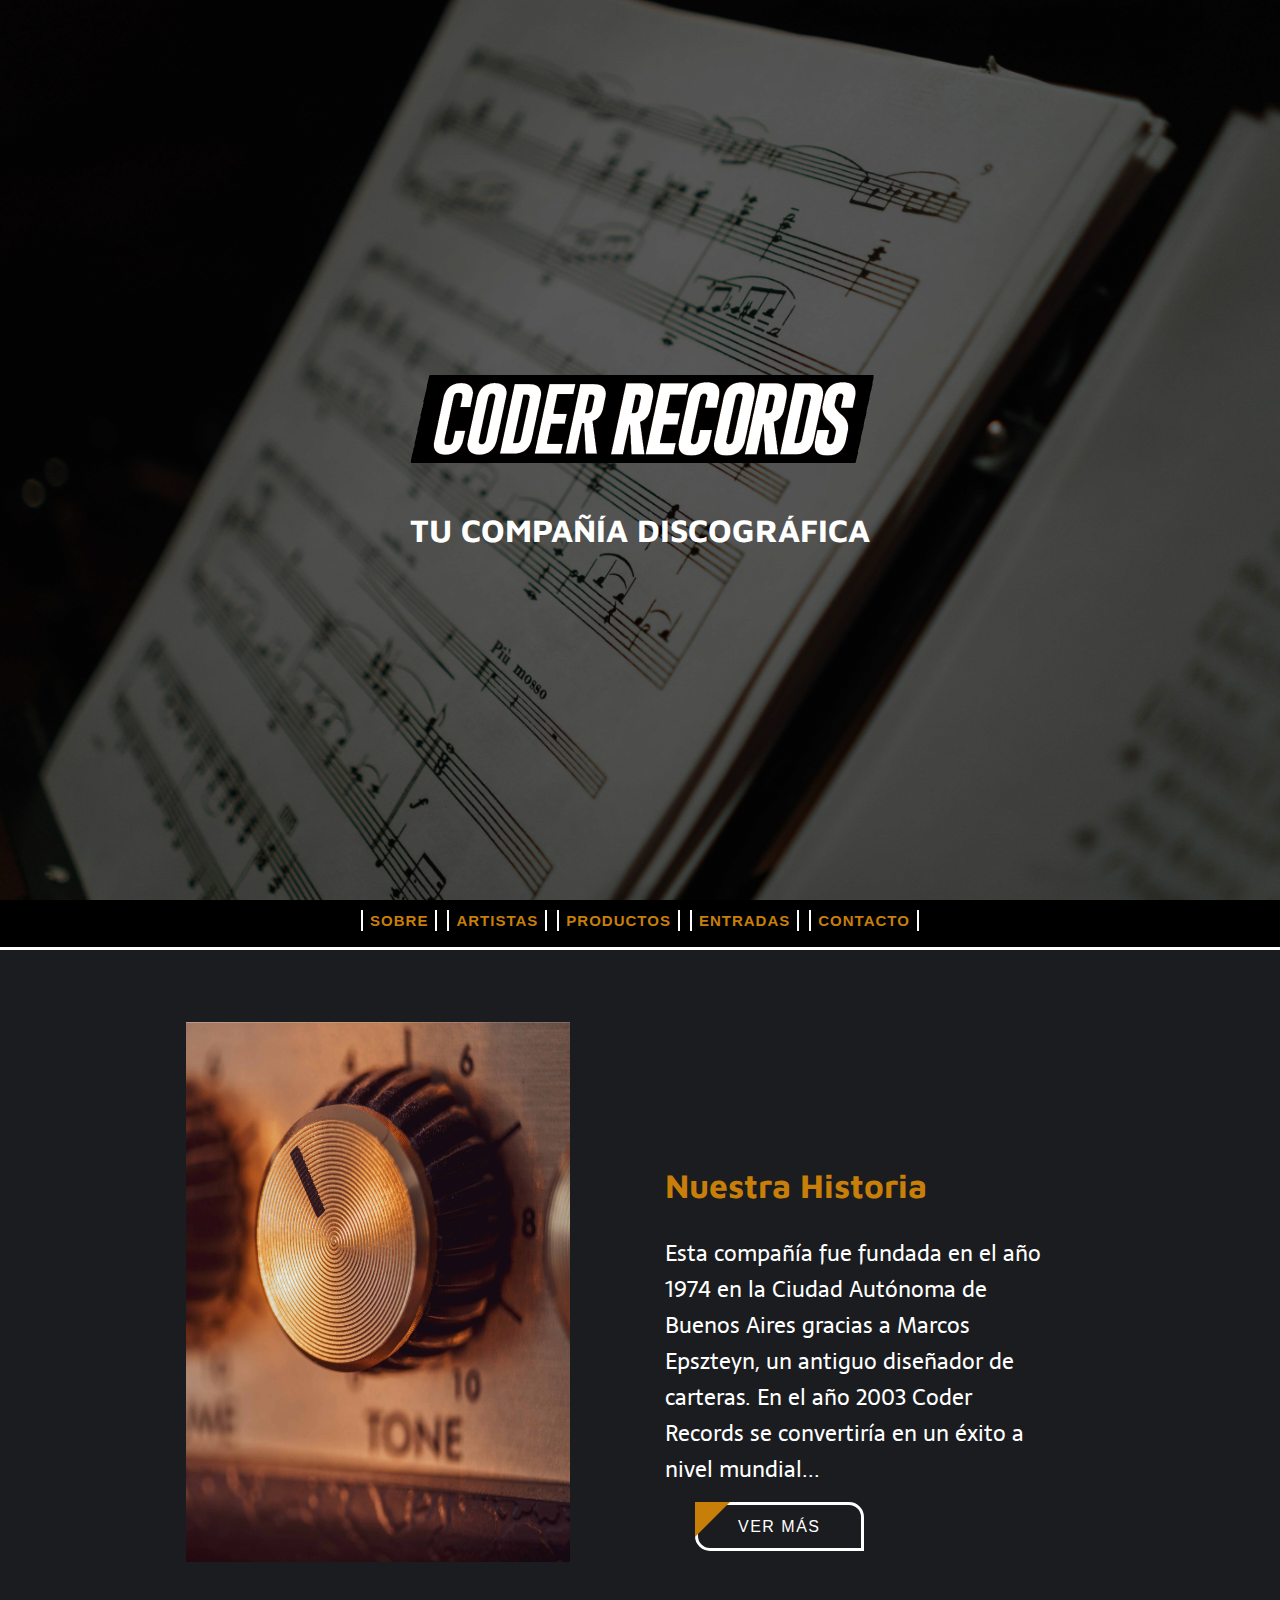
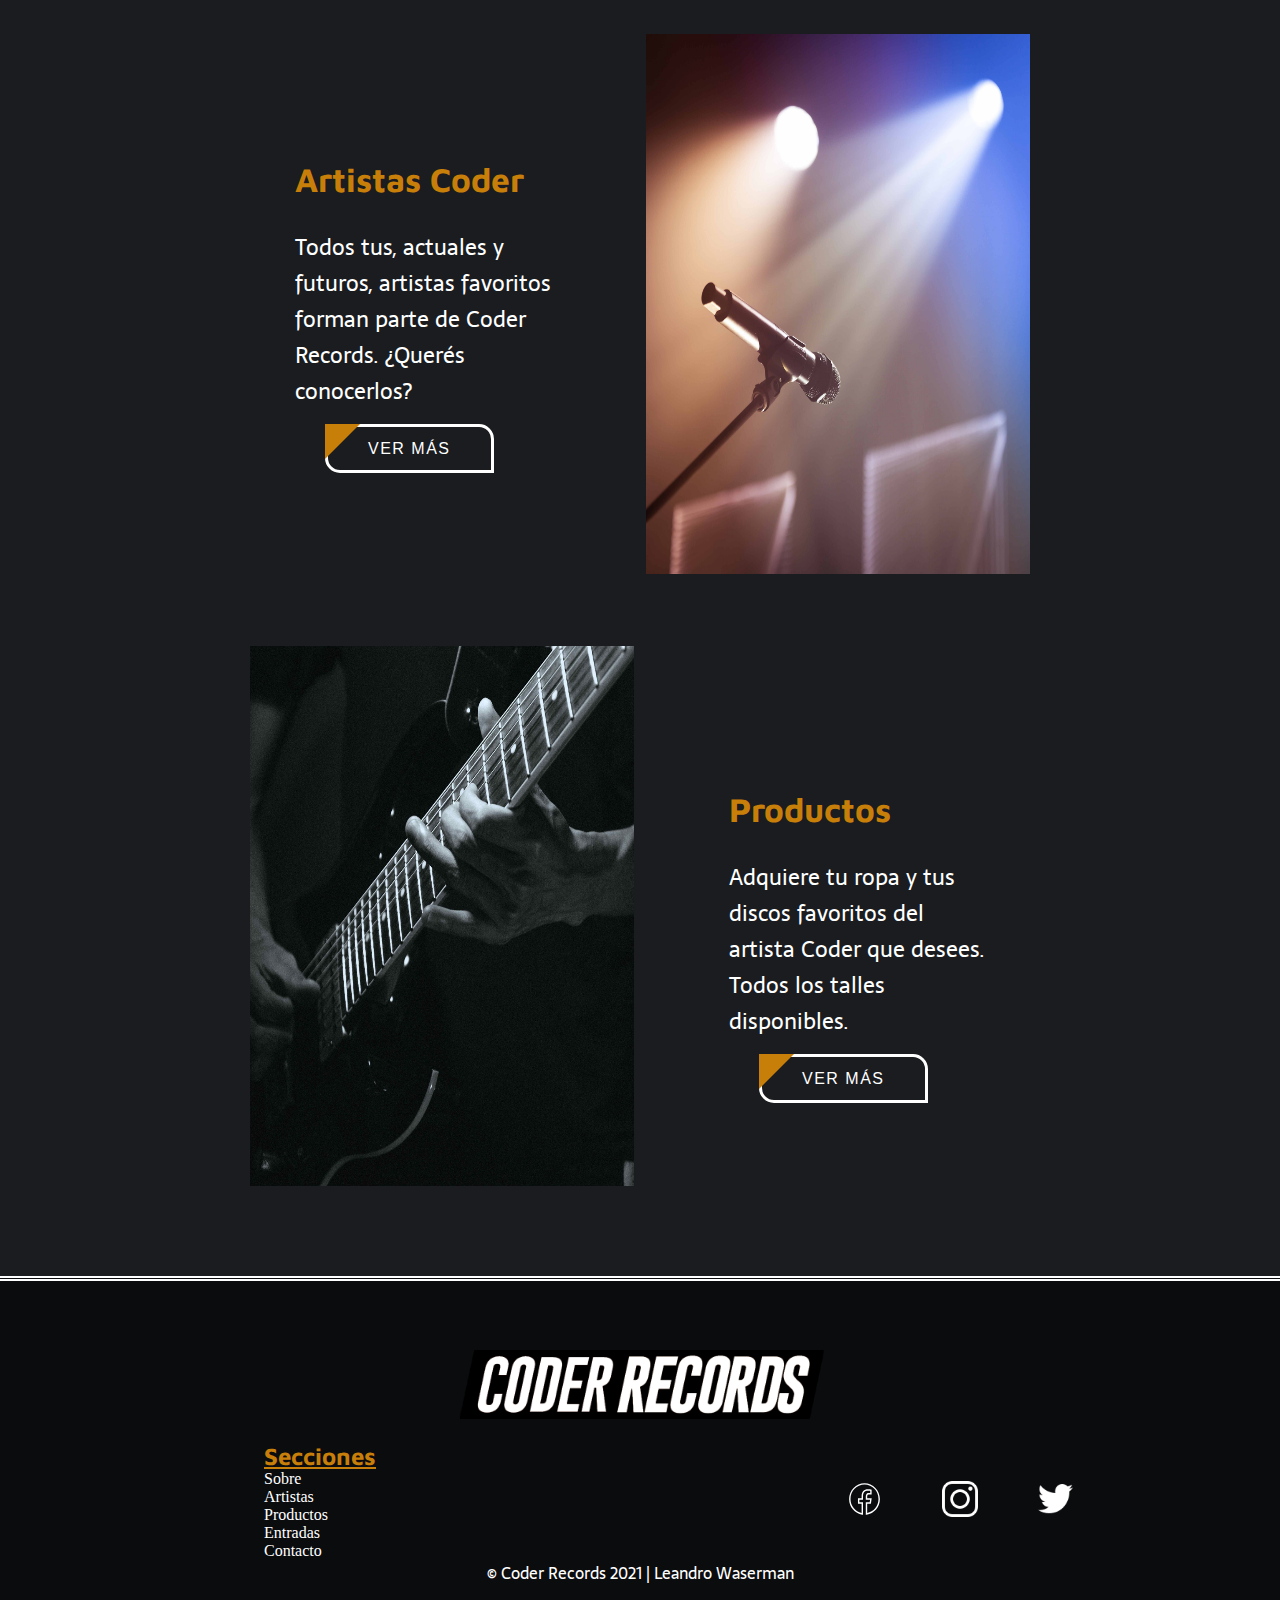
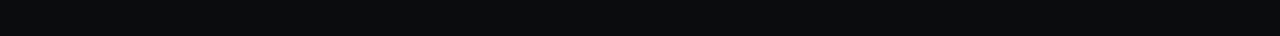
<file: index.html>
<!DOCTYPE html>
<html lang="es">
<head>
    <meta charset="UTF-8">
    <meta http-equiv="X-UA-Compatible" content="IE=edge">
    <meta name="viewport" content="width=device-width, initial-scale=1.0">
    <title>Coder Records - Tu Compañía Discográfica</title>
    <meta name="keywords" content="CODER RECORDS, DISCOGRAFICA, MUSICA, ARTISTAS, CODER, RECORDS">
    <meta name="description" content="Coder Records es una compañía discográfica que no es normal ya que es TÚ compañía discográfica. Brinda el acceso a escuchar música estés donde estés.">
    <link href="https://cdn.jsdelivr.net/npm/bootstrap@5.0.2/dist/css/bootstrap.min.css" rel="stylesheet" integrity="sha384-EVSTQN3/azprG1Anm3QDgpJLIm9Nao0Yz1ztcQTwFspd3yD65VohhpuuCOmLASjC" crossorigin="anonymous">
    <link rel="stylesheet" href="estilos/estilo.css">
    <link rel="icon" href="Multimedia/Imagenes/favicon.ico">
    <link rel="preconnect" href="https://fonts.googleapis.com">
    <link rel="preconnect" href="https://fonts.gstatic.com" crossorigin>
    <link href="https://fonts.googleapis.com/css2?family=Maven+Pro:wght@500&family=Sarala&family=Staatliches&display=swap" rel="stylesheet">
</head>
<body>
    <section class="portada">
        <div class="interiorPortada">
            <h1><img src="Multimedia/Imagenes/logoNegro2.png" alt="Logo Coder Records"></h1>
            <h2 class="h2-Portada">TU COMPAÑÍA DISCOGRÁFICA</h2>
        </div>
    </section>
    <header>
        <nav>
            <div id="navegador">
                <ul>
                    <li>
                        <a href="sobre.html">Sobre</a>
                    </li>
                    <li>
                        <a href="artistas.html">Artistas</a>
                    </li>
                    <li>
                        <a href="merch.html">Productos</a>
                        <ul>
                            <li><a href="merch.html#venta__discos">Álbumes</a></li>
                            <li><a href="merch.html#venta__ropa">Ropa</a></li>
                        </ul>
                    </li>
                    <li>
                        <a href="tickets.html">Entradas</a>
                    </li>
                    <li>
                        <a href="contacto.html">Contacto</a>
                    </li>
                </ul>
            </div>
            <div class="dropdown">
                <button class="btn dropdown-toggle" type="button" id="dropdownMenuButton2" data-bs-toggle="dropdown" aria-expanded="false">
                    ☰
                </button>
                <ul class="dropdown-menu dropdown-menu-dark" aria-labelledby="dropdownMenuButton2">
                    <a class="dropdown-item" href="sobre.html">Sobre</a>
                </li>
                <li>
                    <a class="dropdown-item" href="artistas.html">Artistas</a>
                </li>
                <li>
                    <a class="dropdown-item" href="merch.html">Productos</a>
                </li>
                <li>
                    <a class="dropdown-item" href="tickets.html">Entradas</a>
                </li>
                <li>
                    <a class="dropdown-item" href="contacto.html">Contacto</a>
                </li>
                </ul>
              </div>
        </nav>
    </header>
    <main class="main__index">
        <section class="sobre__index">
            <div class="sobre__index-imagen">
                <img src="Multimedia/Imagenes/amplificador.jpg" alt="Perilla de Amplificador" loading="lazy">
            </div>
            <div class="sobre__index-texto">
                <h3>Nuestra Historia</h3>
                <p>Esta compañía fue fundada en el año 1974 en la Ciudad Autónoma de Buenos Aires gracias a Marcos Epszteyn, un antiguo diseñador de carteras. En el año 2003 Coder Records se convertiría en un éxito a nivel mundial...</p>
                <a href="sobre.html"><button class="ver-mas">Ver más</button></a>
            </div>
        </section>
        <hr class="separador__Celular">
        <section class="artistas__index">
            <div class="artistas__index-texto">
                <h3>Artistas Coder</h3>
                <p>Todos tus, actuales y futuros, artistas favoritos forman parte de Coder Records. ¿Querés conocerlos? </p>
                <a href="artistas.html"><button class="ver-mas">Ver más</button></a>
            </div>
            <div class="artistas__index-imagen">
                <img src="Multimedia/Imagenes/escenario.jpg" alt="Foto de un micrófono en un escenario" loading="lazy">
            </div>
            </div>
        </section>
        <hr class="separador__celular">
        <section class="merch__index">
            <div class="merch__index-imagen">
                <img src="Multimedia/Imagenes/concierto2.jpg " alt="Foto de un bajo" loading="lazy">
            </div>
            <div class="merch__index-texto">
                <h3>Productos</h3>
                <p>Adquiere tu ropa y tus discos favoritos del artista Coder que desees. Todos los talles disponibles.</p>
                <a href="merch.html"><button class="ver-mas">Ver más</button></a>
            </div>
        </section>
    </main>
    <footer>
        <div class="footer__img">
            <a href="index.html">
                <img src="Multimedia/Imagenes/logoNegro2.png" alt="Logo Coder Records">
            </a>
        </div>
        <div class="footer__nav">
            <h3>Secciones</h3>
            <ul>
                <li>
                    <a href="sobre.html">Sobre</a>
                </li>
                <li>
                    <a href="artistas.html">Artistas</a>
                </li>
                <li>
                    <a href="merch.html">Productos</a>
                </li>
                <li>
                    <a href="tickets.html">Entradas</a>
                </li>
                <li>
                    <a href="contacto.html">Contacto</a>
                </li>
            </ul>
        </div>
        <div class="redes">
            <img src="Multimedia/Imagenes/icons8-facebook.svg" alt="Facebook">
            <img src="Multimedia/Imagenes/icons8-instagram-52.png" alt="Instagram">
            <img src="Multimedia/Imagenes/icons8-twitter-48.png" alt="Twiiter">
        </div>  
        <div class="copyright">
            <p>© Coder Records 2021 | Leandro Waserman</p>
        </div>      
    </footer>
    <script src="https://cdn.jsdelivr.net/npm/bootstrap@5.0.2/dist/js/bootstrap.bundle.min.js" integrity="sha384-MrcW6ZMFYlzcLA8Nl+NtUVF0sA7MsXsP1UyJoMp4YLEuNSfAP+JcXn/tWtIaxVXM" crossorigin="anonymous"></script>
</body>
</html>
</file>
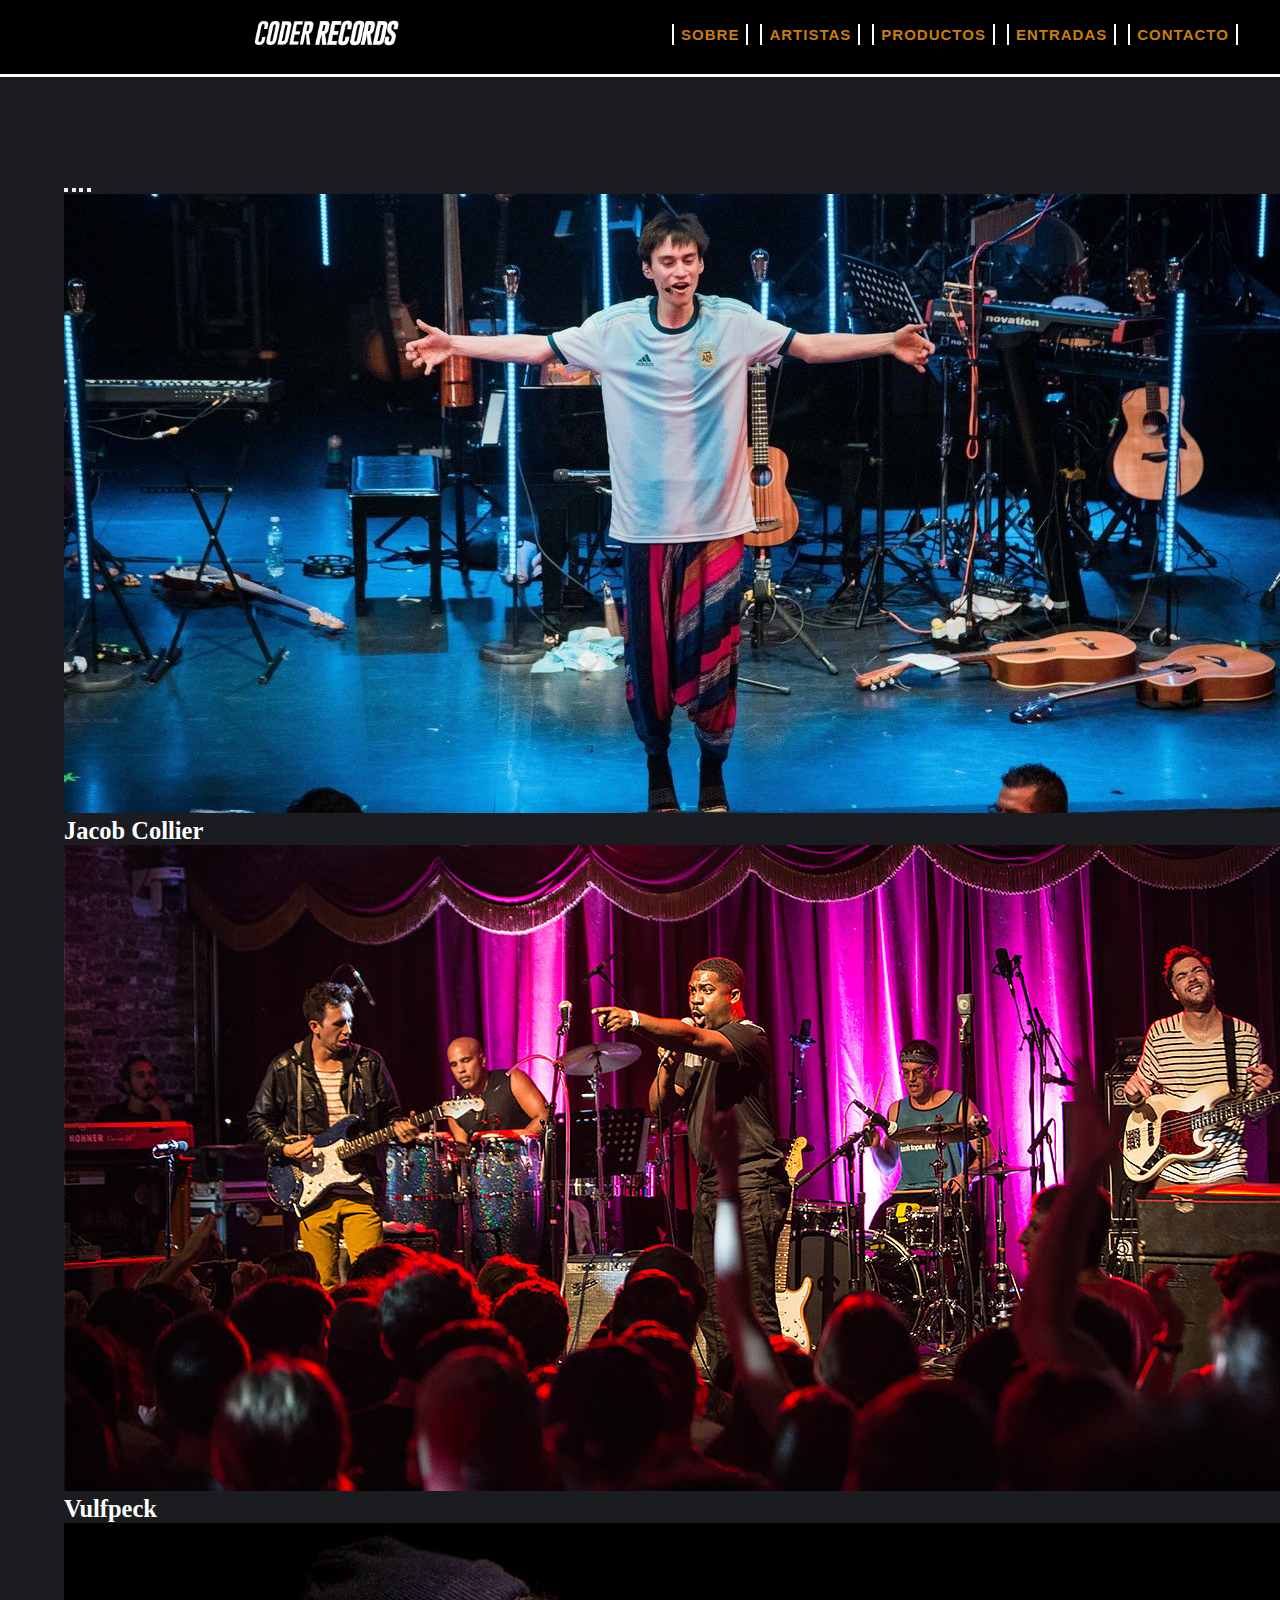
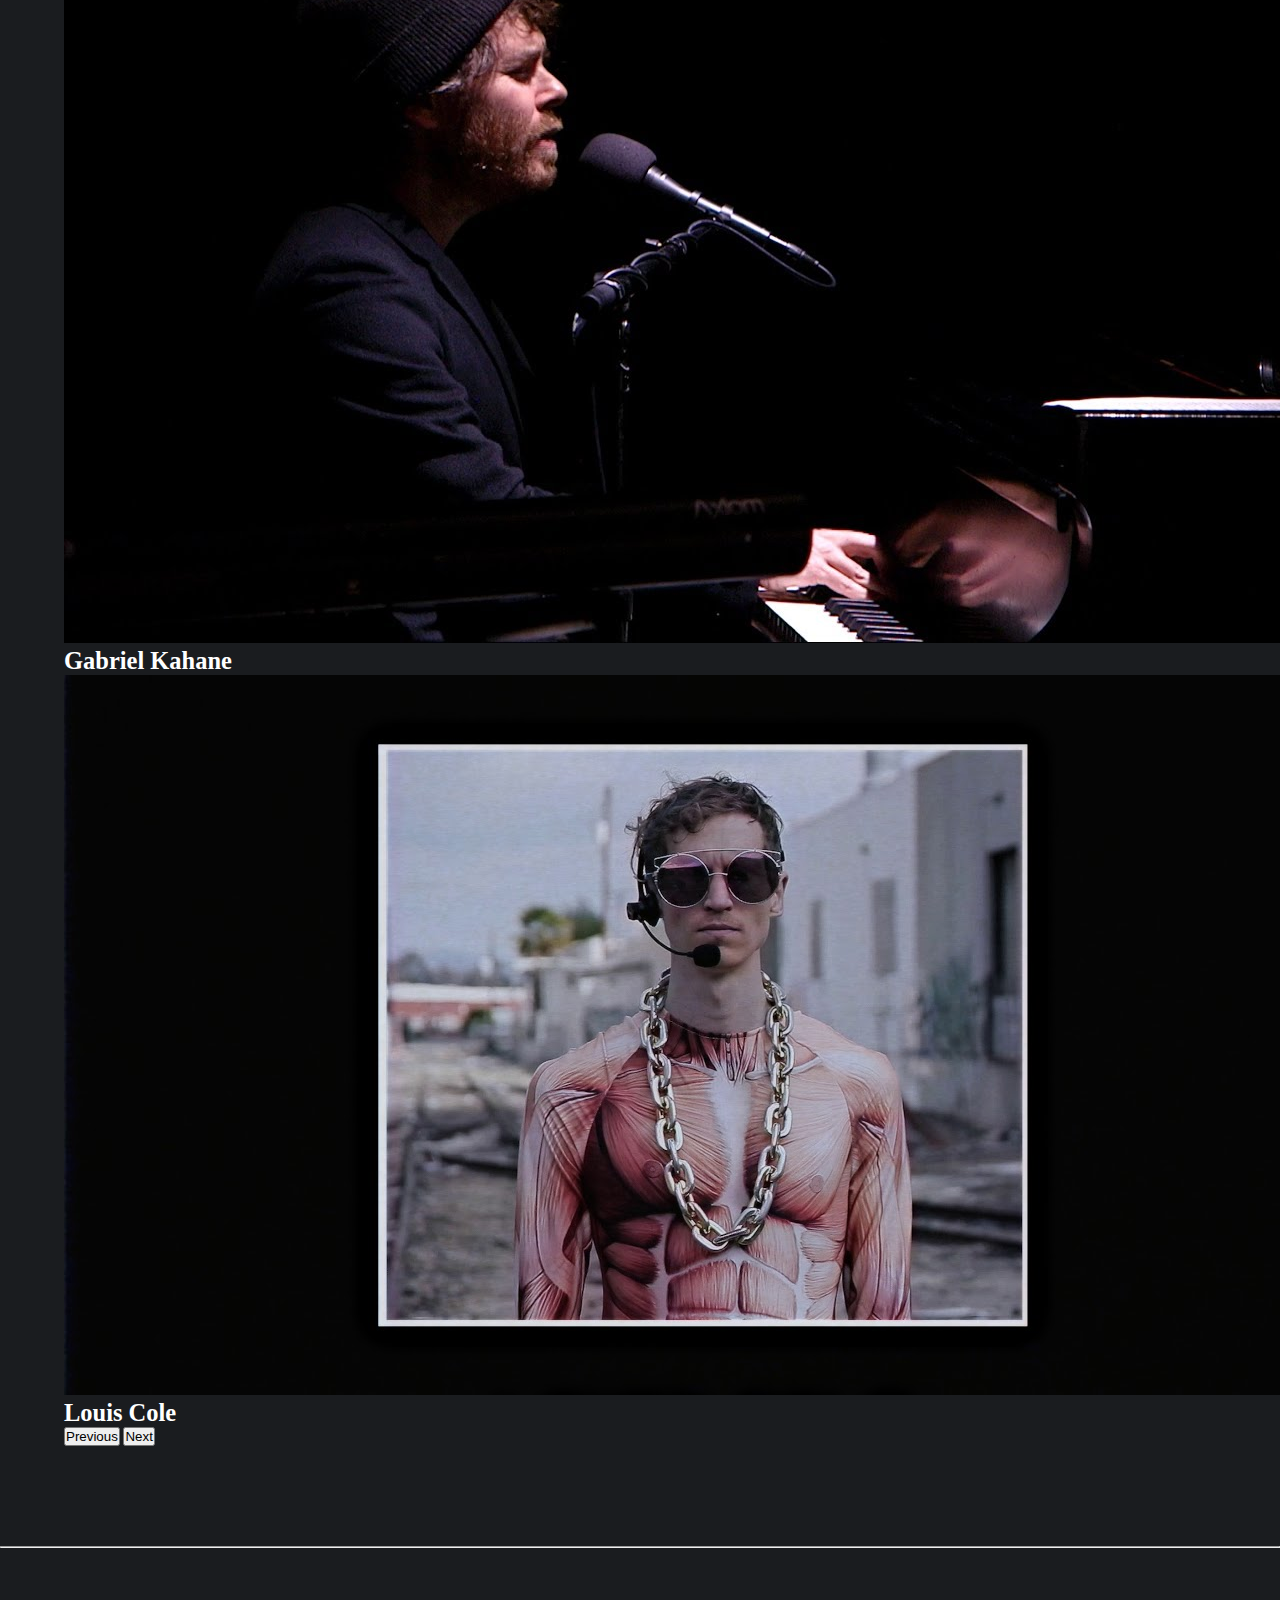
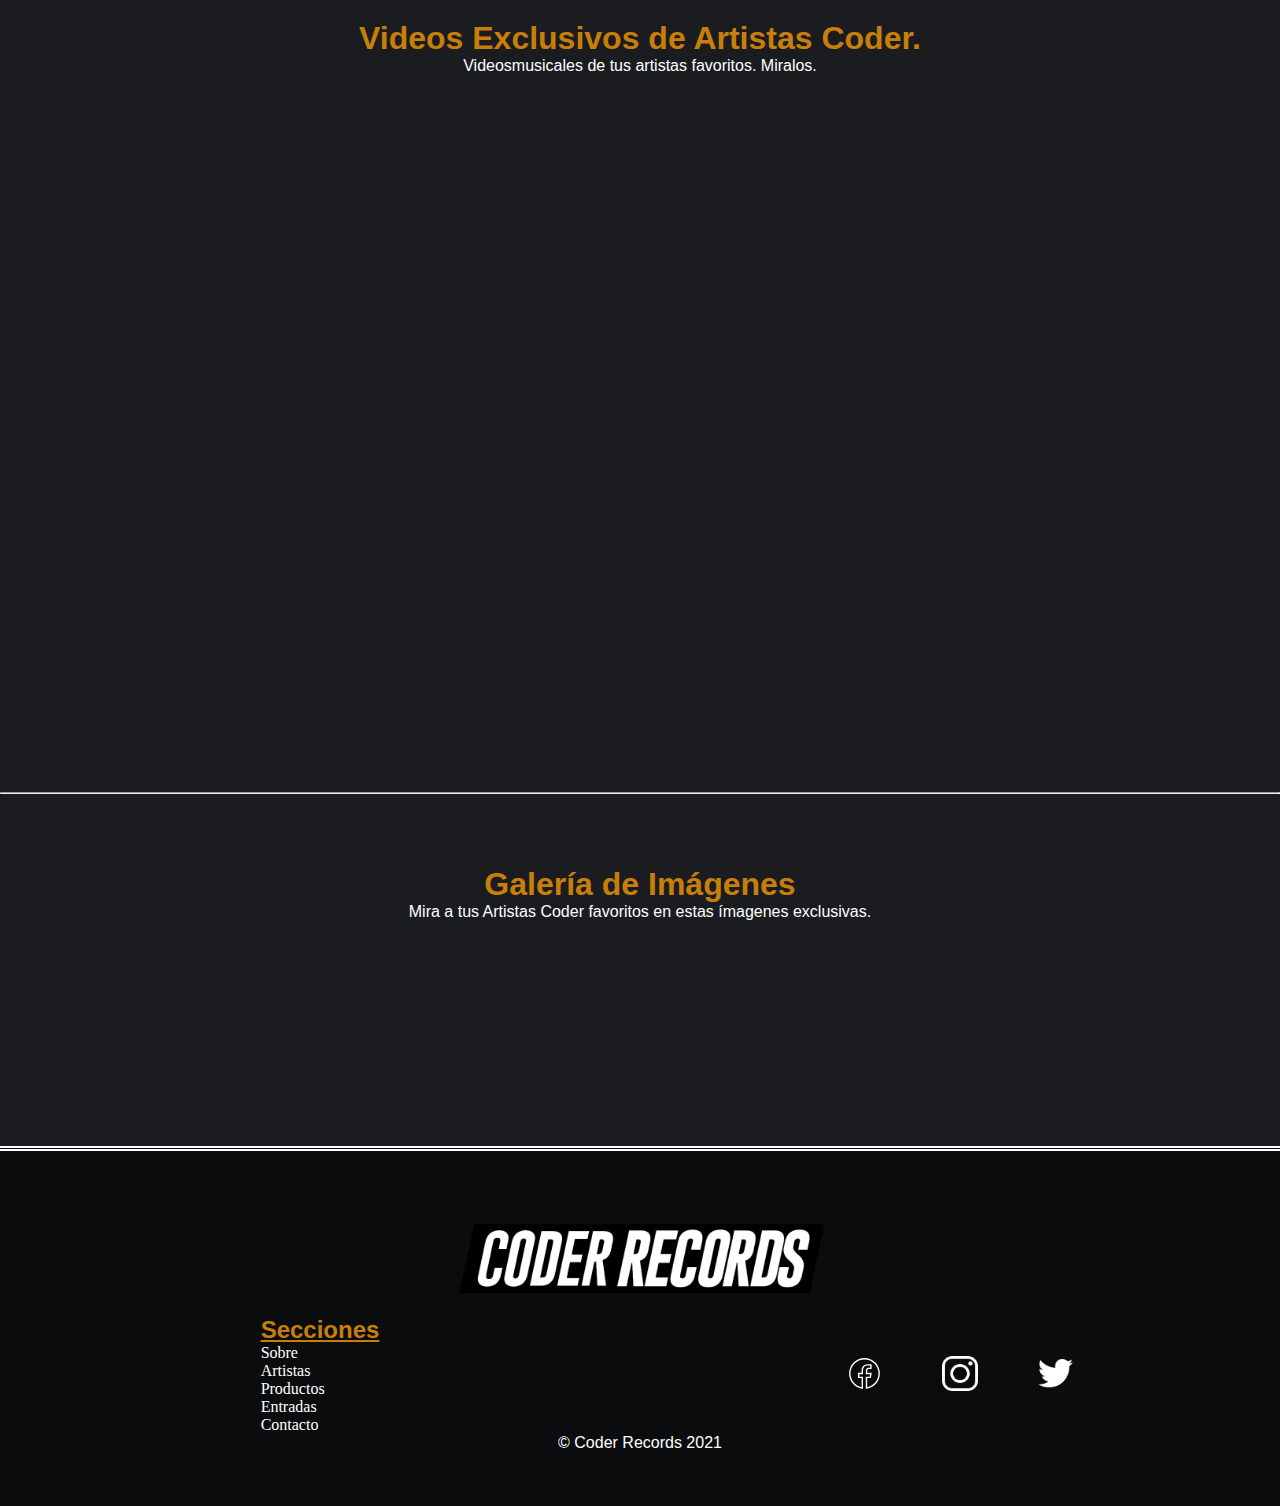
<file: artistas.html>
<!DOCTYPE html>
<html lang="es">
<head>
    <meta charset="UTF-8">
    <meta http-equiv="X-UA-Compatible" content="IE=edge">
    <meta name="viewport" content="width=device-width, initial-scale=1.0">
    <title>Artistas - Coder Records</title>
    <meta name="keywords" content="CODER RECORDS, CODER, RECORDS, ARTISTAS, MUSICA, IMAGENES, INTERNACIONAL">
    <meta name="description" content="Coder Records contiene una amplia variedad de artistas en todo el planeta tierra. Échales un vistazo.">
    <link href="https://cdn.jsdelivr.net/npm/bootstrap@5.0.2/dist/css/bootstrap.min.css" rel="stylesheet" integrity="sha384-EVSTQN3/azprG1Anm3QDgpJLIm9Nao0Yz1ztcQTwFspd3yD65VohhpuuCOmLASjC" crossorigin="anonymous">
    <link rel="stylesheet" href="estilos/estilo.css">
    <link rel="icon" href="Multimedia/Imagenes/favicon.ico">
</head>
<body>
    <header class="header__noIndex">
        <div class="header__logo">
            <h1>
                <a href="index.html">
                    <img src="Multimedia/Imagenes/logoNegro2.png" alt="Logo Coder Records">
                </a>
            </h1>
        </div>
        <nav>
            <div id="navegador">
                <ul>
                    <li>
                        <a href="sobre.html">Sobre</a>
                    </li>
                    <li>
                        <a href="artistas.html">Artistas</a>
                    </li>
                    <li>
                        <a href="merch.html">Productos</a>
                        <ul>
                            <li><a href="merch.html#venta__discos">Álbumes</a></li>
                            <li><a href="merch.html#venta__ropa">Ropa</a></li>
                        </ul>
                    </li>
                    <li>
                        <a href="tickets.html">Entradas</a>
                    </li>
                    <li>
                        <a href="contacto.html">Contacto</a>
                    </li>
                </ul>
            </div>
            <div class="dropdown">
              <button class="btn dropdown-toggle" type="button" id="dropdownMenuButton2" data-bs-toggle="dropdown" aria-expanded="false">
                  ☰
              </button>
              <ul class="dropdown-menu dropdown-menu-dark" aria-labelledby="dropdownMenuButton2">
                  <a class="dropdown-item" href="sobre.html">Sobre</a>
              </li>
              <li>
                  <a class="dropdown-item" href="artistas.html">Artistas</a>
              </li>
              <li>
                  <a class="dropdown-item" href="merch.html">Productos</a>
              </li>
              <li>
                  <a class="dropdown-item" href="tickets.html">Entradas</a>
              </li>
              <li>
                  <a class="dropdown-item" href="contacto.html">Contacto</a>
              </li>
              </ul>
            </div>
        </nav>
    </header>
    <section class="container artistas__carousel">
        <div id="carouselExampleCaptions" class="carousel slide" data-bs-ride="carousel">
        <div class="carousel-indicators">
          <button type="button" data-bs-target="#carouselExampleCaptions" data-bs-slide-to="0" class="active" aria-current="true" aria-label="Slide 1"></button>
          <button type="button" data-bs-target="#carouselExampleCaptions" data-bs-slide-to="1" aria-label="Slide 2"></button>
          <button type="button" data-bs-target="#carouselExampleCaptions" data-bs-slide-to="2" aria-label="Slide 3"></button>
          <button type="button" data-bs-target="#carouselExampleCaptions" data-bs-slide-to="3" aria-label="Slide 4"></button>
        </div>
        <div class="carousel-inner">
          <div class="carousel-item active">
              <img src="Multimedia/Imagenes/collier.jpg" class="d-block m-3" alt="Jacob Collier, artista Coder">
              <div class="carousel-caption d-none d-md-block">
                <h5>Jacob Collier</h5>
              </div>
          </div>
          <div class="carousel-item">
              <img src="Multimedia/Imagenes/vulfy.jpg" class="d-block m-3" alt="Vulfpeck, artista Coder">
              <div class="carousel-caption d-none d-md-block">
                <h5>Vulfpeck</h5>
              </div>
          </div>
          <div class="carousel-item">
              <img src="Multimedia/Imagenes/gabriel.jpg" class="d-block m-3" alt="Gabriel Kahane, artista Coder">
              <div class="carousel-caption d-none d-md-block">
                <h5>Gabriel Kahane</h5>
              </div>
          </div>
          <div class="carousel-item">
              <img src="Multimedia/Imagenes/louisCole.jpg" class="d-block m-3" alt="Louis Cole, artista Coder">
              <div class="carousel-caption d-none d-md-block">
                <h5>Louis Cole</h5>
              </div>
          </div>
        </div>
        <button class="carousel-control-prev" type="button" data-bs-target="#carouselExampleCaptions" data-bs-slide="prev">
          <span class="carousel-control-prev-icon" aria-hidden="true"></span>
          <span class="visually-hidden">Previous</span>
        </button>
        <button class="carousel-control-next" type="button" data-bs-target="#carouselExampleCaptions" data-bs-slide="next">
          <span class="carousel-control-next-icon" aria-hidden="true"></span>
          <span class="visually-hidden">Next</span>
        </button>
      </div>
    </section>
    <hr>
    <section class="videos__artistas">
        <h2>Videos Exclusivos de Artistas Coder.</h2>
        <p>Videosmusicales de tus artistas favoritos. Miralos.</p>
        <div>
          <iframe width="560" height="315" src="https://www.youtube.com/embed/IxEIQQkhyeI" title="Louis Cole - F* it Up"
          frameborder="0" allow="accelerometer; autoplay; clipboard-write; encrypted-media; gyroscope; picture-in-picture" allowfullscreen></iframe>
          <iframe width="560" height="315" src="https://www.youtube.com/embed/pvKUttYs5ow" title="Jacob Collier - Dont You Worry Bout a Thing" frameborder="0" allow="accelerometer; autoplay; clipboard-write; encrypted-media; gyroscope; picture-in-picture" allowfullscreen></iframe>
          <iframe width="560" height="315" src="https://www.youtube.com/embed/le0BLAEO93g" title="YouTube video player" frameborder="0" allow="accelerometer; autoplay; clipboard-write; encrypted-media; gyroscope; picture-in-picture" allowfullscreen></iframe>
        </div>
    </section>
    <hr>
    <section id="galeria">
        <h2>Galería de Imágenes</h2>
        <p>Mira a tus Artistas Coder favoritos en estas ímagenes exclusivas.</p>
        <div>
            <img src="Multimedia/Imagenes/jacobGaleria.webp" loading="lazy" alt="Jacob Collier">
            <img src="Multimedia/Imagenes/vulf.jpg" loading="lazy" alt="Vulfpeck">
            <img src="Multimedia/Imagenes/avishaiCohen.jpg" loading="lazy" alt="Avishai Cohen">
            <img src="Multimedia/Imagenes/benny.jpg" loading="lazy" alt="Benny Sings">
            <img src="Multimedia/Imagenes/theoKatzman.jpg" loading="lazy" alt="Theo Katzman">
            <img src="Multimedia/Imagenes/gabrielKahane.jpg" loading="lazy" alt="Gabriel Kahane">
            <img src="Multimedia/Imagenes/madison.jpg" loading="lazy" alt="Madison Cunningham">
            <img src="Multimedia/Imagenes/bAndTheBass.jpg" loading="lazy" alt="Busty and The Bass">
        </div>
    </section>
    <footer>
        <div class="footer__img">
            <a href="index.html">
                <img src="Multimedia/Imagenes/logoNegro2.png" alt="Logo Coder Records">
            </a>
        </div>
        <div class="footer__nav">
            <h3>Secciones</h3>
            <ul>
                <li>
                    <a href="sobre.html">Sobre</a>
                </li>
                <li>
                    <a href="artistas.html">Artistas</a>
                </li>
                <li>
                    <a href="merch.html">Productos</a>
                </li>
                <li>
                    <a href="tickets.html">Entradas</a>
                </li>
                <li>
                    <a href="contacto.html">Contacto</a>
                </li>
            </ul>
        </div>
        <div class="redes">
            <img src="Multimedia/Imagenes/icons8-facebook.svg" alt="Facebook">
            <img src="Multimedia/Imagenes/icons8-instagram-52.png" alt="Instagram">
            <img src="Multimedia/Imagenes/icons8-twitter-48.png" alt="Twiiter">
        </div>  
        <div class="copyright">
            <p>© Coder Records 2021</p>
        </div>      
    </footer>


    <script src="https://cdn.jsdelivr.net/npm/bootstrap@5.0.2/dist/js/bootstrap.bundle.min.js" integrity="sha384-MrcW6ZMFYlzcLA8Nl+NtUVF0sA7MsXsP1UyJoMp4YLEuNSfAP+JcXn/tWtIaxVXM" crossorigin="anonymous"></script>
</body>
</html>
</file>
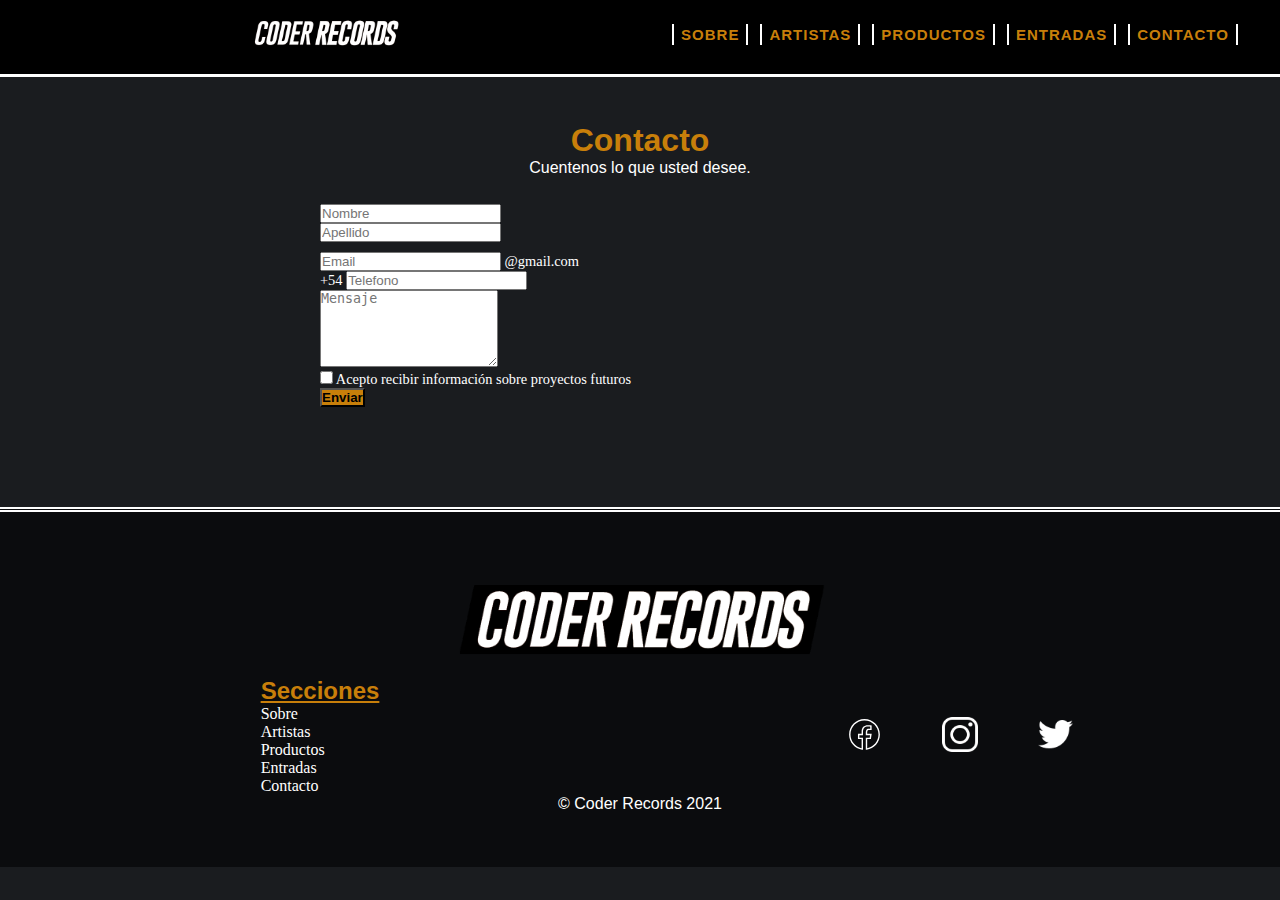
<file: contacto.html>
<!DOCTYPE html>
<html lang="es">
<head>
    <meta charset="UTF-8">
    <meta http-equiv="X-UA-Compatible" content="IE=edge">
    <meta name="viewport" content="width=device-width, initial-scale=1.0">
    <title>Contacto - Coder Records</title>
    <meta name="keywords" content="CODER RECORDS, DISCOGRAFICA, MUSICA, CONTACTO, CODER, RECORDS, RECLAMOS, AYUDA, SOPORTE, MENSAJES">
    <meta name="description" content="Puedes comunicarte con Coder Records cuando quieras, obteniendo respuesta en menos de ¡24 horas!">
    <link href="https://cdn.jsdelivr.net/npm/bootstrap@5.0.2/dist/css/bootstrap.min.css" rel="stylesheet" integrity="sha384-EVSTQN3/azprG1Anm3QDgpJLIm9Nao0Yz1ztcQTwFspd3yD65VohhpuuCOmLASjC" crossorigin="anonymous">
    <link rel="stylesheet" href="estilos/estilo.css">
    <link rel="icon" href="Multimedia/Imagenes/favicon.ico">
</head>
<body>
    <header class="header__noIndex">
        <div class="header__logo">
            <h1>
                <a href="index.html">
                    <img src="Multimedia/Imagenes/logoNegro2.png" alt="Logo Coder Records">
                </a>
            </h1>
        </div>
        <nav>
            <div id="navegador">
                <ul>
                    <li>
                        <a href="sobre.html">Sobre</a>
                    </li>
                    <li>
                        <a href="artistas.html">Artistas</a>
                    </li>
                    <li>
                        <a href="merch.html">Productos</a>
                        <ul>
                            <li><a href="merch.html#venta__discos">Álbumes</a></li>
                            <li><a href="merch.html#venta__ropa">Ropa</a></li>
                        </ul>
                    </li>
                    <li>
                        <a href="tickets.html">Entradas</a>
                    </li>
                    <li>
                        <a href="contacto.html">Contacto</a>
                    </li>
                </ul>
            </div>
            <div class="dropdown">
                <button class="btn dropdown-toggle" type="button" id="dropdownMenuButton2" data-bs-toggle="dropdown" aria-expanded="false">
                    ☰
                </button>
                <ul class="dropdown-menu dropdown-menu-dark" aria-labelledby="dropdownMenuButton2">
                    <a class="dropdown-item" href="sobre.html">Sobre</a>
                </li>
                <li>
                    <a class="dropdown-item" href="artistas.html">Artistas</a>
                </li>
                <li>
                    <a class="dropdown-item" href="merch.html">Productos</a>
                </li>
                <li>
                    <a class="dropdown-item" href="tickets.html">Entradas</a>
                </li>
                <li>
                    <a class="dropdown-item" href="contacto.html">Contacto</a>
                </li>
                </ul>
              </div>
        </nav>
    </header>
    <section class="pre-contacto">
        <h2>Contacto</h2>
        <p>Cuentenos lo que usted desee.</p>
    </section>
    
    <form class="contacto container">
        <div class="form-row">
            <section class="row">
                <div class="form-group col-md-6">
                    <input type="text" class="form-control" id="contactoNombre" placeholder="Nombre" required="">
                </div>
                <div class="form-group col-md-6">
                    <input type="text" class="form-control" id="contactoApellido" placeholder="Apellido">
                </div>
            </section>
            </div>
            <div class="form-group input-group mb-3">
              <input type="text" class="form-control" id="contactoEmail" placeholder="Email" required aria-label="Recipient's username" aria-describedby="basic-addon2">
              <span class="input-group-text col-md-6" id="basic-addon">@gmail.com</span>
            </div>
            <div class="form-group input-group">
              <span class="input-group-text">+54</span>
              <input type="text" class="form-control" id="contactoTelefono" placeholder="Telefono">
            </div>
            <div class="form-group">
              <label for="areaTexto"></label>
              <textarea class="form-control" id="contactoTexto" placeholder="Mensaje" rows="5" required=""></textarea>
            </div>
            <div class="form-group">
              <div class="form-check">
                <input class="form-check-input" type="checkbox" id="gridCheck">
                <label class="form-check-label" for="gridCheck">
                  Acepto recibir información sobre proyectos futuros
                </label>
              </div>
        </div>
        <button type="submit" class="btn  btn-contacto">Enviar</button>
    </form>
    <footer>
        <div class="footer__img">
            <a href="index.html">
                <img src="Multimedia/Imagenes/logoNegro2.png" alt="Logo Coder Records">
            </a>
        </div>
        <div class="footer__nav">
            <h3>Secciones</h3>
            <ul>
                <li>
                    <a href="sobre.html">Sobre</a>
                </li>
                <li>
                    <a href="artistas.html">Artistas</a>
                </li>
                <li>
                    <a href="merch.html">Productos</a>
                </li>
                <li>
                    <a href="tickets.html">Entradas</a>
                </li>
                <li>
                    <a href="contacto.html">Contacto</a>
                </li>
            </ul>
        </div>
        <div class="redes">
            <img src="Multimedia/Imagenes/icons8-facebook.svg" alt="Facebook">
            <img src="Multimedia/Imagenes/icons8-instagram-52.png" alt="Instagram">
            <img src="Multimedia/Imagenes/icons8-twitter-48.png" alt="Twiiter">
        </div>  
        <div class="copyright">
            <p>© Coder Records 2021</p>
        </div>      
    </footer>
    <script src="https://cdn.jsdelivr.net/npm/bootstrap@5.0.2/dist/js/bootstrap.bundle.min.js" integrity="sha384-MrcW6ZMFYlzcLA8Nl+NtUVF0sA7MsXsP1UyJoMp4YLEuNSfAP+JcXn/tWtIaxVXM" crossorigin="anonymous"></script>
</body>
</html>
</file>
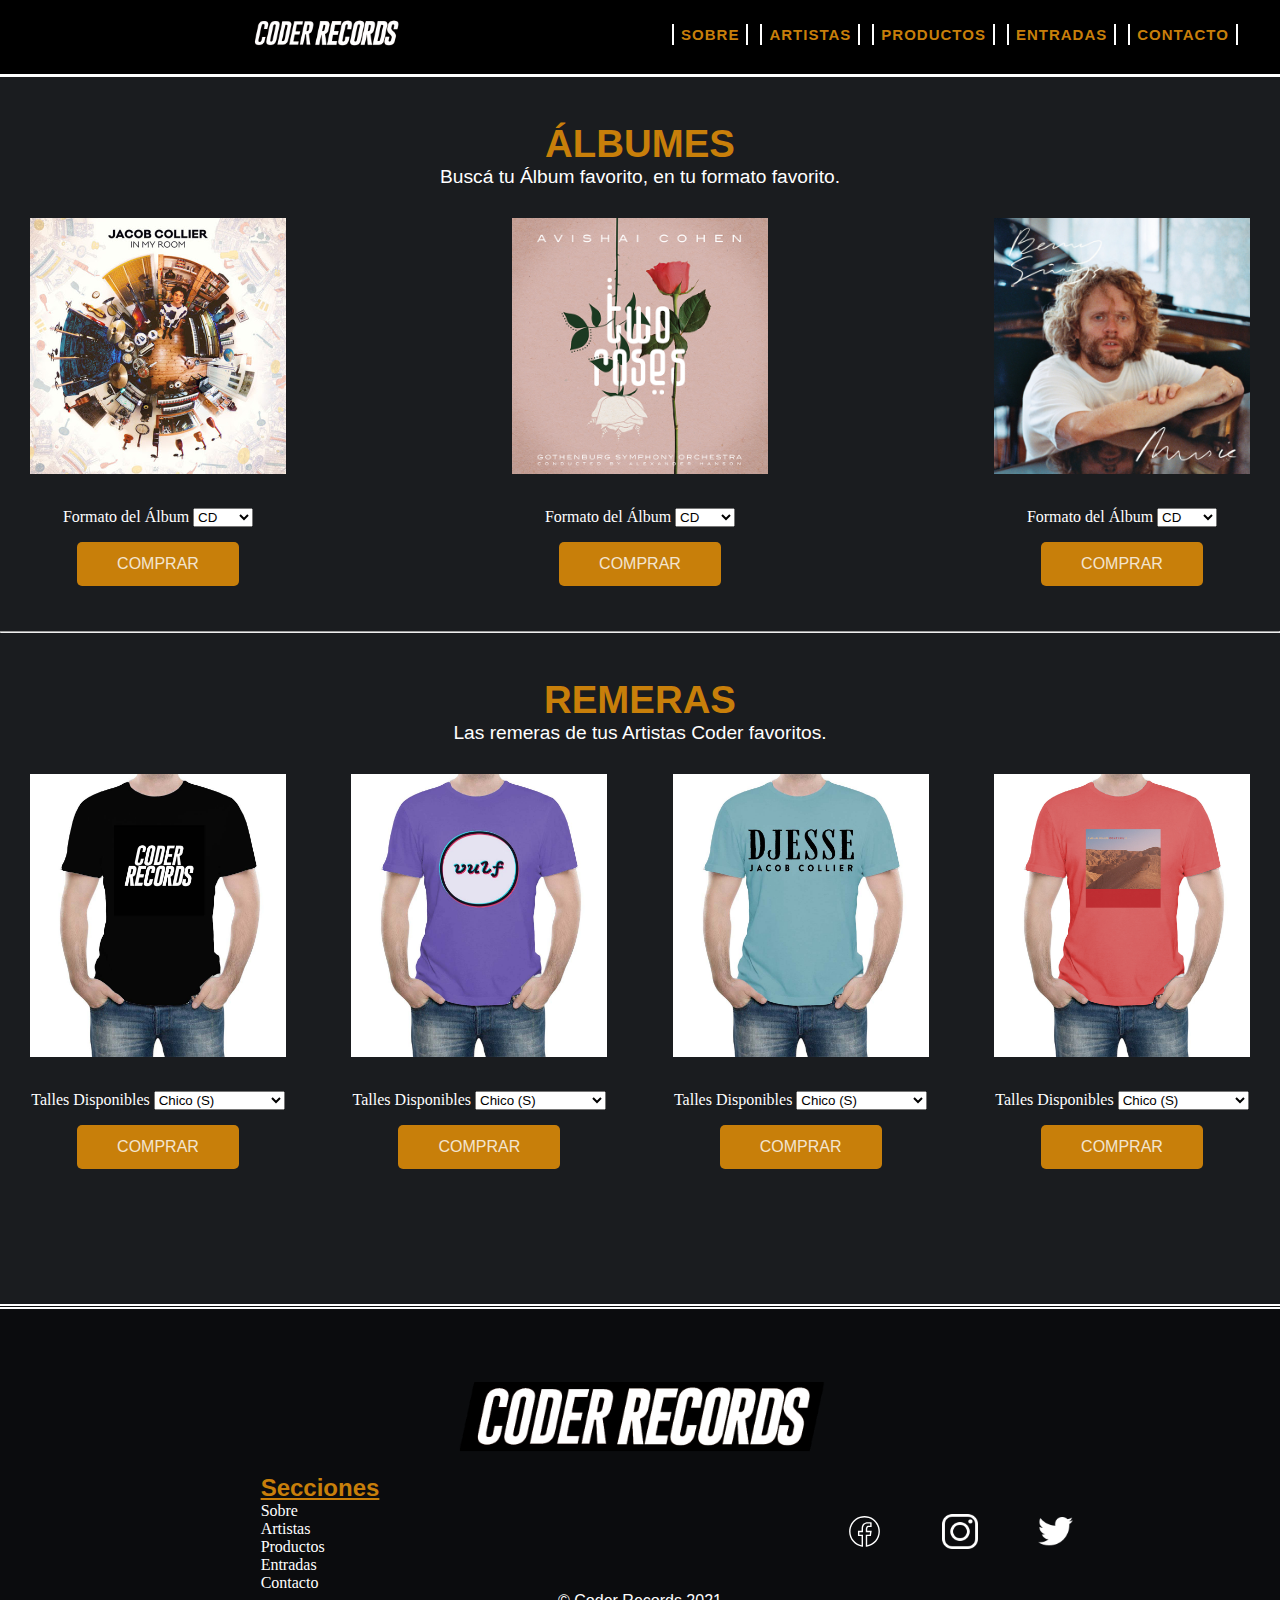
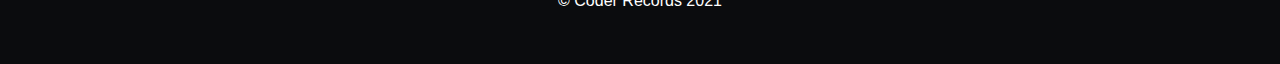
<file: merch.html>
<!DOCTYPE html>
<html lang="en">
<head>
    <meta charset="UTF-8">
    <meta http-equiv="X-UA-Compatible" content="IE=edge">
    <meta name="viewport" content="width=device-width, initial-scale=1.0">
    <title>Productos - Coder Records</title>
    <meta name="keywords" content="CODER RECORDS, CODER, RECORDS, MERCHANDISING, ROPA, REMERAS, ALBUMES, DISCOS, CAMISETAS, PRODUCTOS">
    <meta name="description" content="Coder Records ofrece a fans de artistas Coder adquirir sus productos de forma sencilla, ya sean Álbumes o Ropa. ¿Qué estás esperando?">
    <link href="https://cdn.jsdelivr.net/npm/bootstrap@5.0.2/dist/css/bootstrap.min.css" rel="stylesheet" integrity="sha384-EVSTQN3/azprG1Anm3QDgpJLIm9Nao0Yz1ztcQTwFspd3yD65VohhpuuCOmLASjC" crossorigin="anonymous">
    <link rel="stylesheet" href="estilos/estilo.css">
    <link rel="icon" href="Multimedia/Imagenes/favicon.ico">
</head>
<body>
    <header class="header__noIndex">
        <div class="header__logo">
            <h1>
                <a href="index.html">
                    <img src="Multimedia/Imagenes/logoNegro2.png" alt="Logo Coder Records">
                </a>
            </h1>
        </div>
        <nav>
            <div id="navegador">
                <ul>
                    <li>
                        <a href="sobre.html">Sobre</a>
                    </li>
                    <li>
                        <a href="artistas.html">Artistas</a>
                    </li>
                    <li>
                        <a href="merch.html">Productos</a>
                        <ul>
                            <li><a href="merch.html#venta__discos">Álbumes</a></li>
                            <li><a href="merch.html#venta__ropa">Ropa</a></li>
                        </ul>
                    </li>
                    <li>
                        <a href="tickets.html">Entradas</a>
                    </li>
                    <li>
                        <a href="contacto.html">Contacto</a>
                    </li>
                </ul>
            </div>
            <div class="dropdown">
                <button class="btn dropdown-toggle" type="button" id="dropdownMenuButton2" data-bs-toggle="dropdown" aria-expanded="false">
                    ☰
                </button>
                <ul class="dropdown-menu dropdown-menu-dark" aria-labelledby="dropdownMenuButton2">
                    <a class="dropdown-item" href="sobre.html">Sobre</a>
                </li>
                <li>
                    <a class="dropdown-item" href="artistas.html">Artistas</a>
                </li>
                <li>
                    <a class="dropdown-item" href="merch.html">Productos</a>
                </li>
                <li>
                    <a class="dropdown-item" href="tickets.html">Entradas</a>
                </li>
                <li>
                    <a class="dropdown-item" href="contacto.html">Contacto</a>
                </li>
                </ul>
              </div>
        </nav>
    </header>
    <main class="main__merch">
        <div class="pre-tienda" id="venta__discos">
            <h2>ÁLBUMES</h2>
            <p>Buscá tu Álbum favorito, en tu formato favorito.</p>
        </div>
        <section class="venta-discos">
            <div>
                <img src="Multimedia/Imagenes/inMyRoom.jpg" alt="In My Room - Jacob Collier (2016)">
                <form action="">
                    <label for="formato1" id="formato1">Formato del Álbum</label>
                    <select name="formato1" id="formato1">
                        <option value="CD">CD</option>
                        <option value="Vinilo">Vinilo</option>            
                        <option value="Digital">Digital</option>
                    </select>
                    <p><button class="snip0047 red"><span>Comprar</span><i class="ion-ios-cart"></i></button></p>
                </form>
            </div>
            <div>
                <img src="Multimedia/Imagenes/twoRoses.jpg" alt="Two Roses - Avishai Cohen (2021)">
                <form action="">
                    <label for="formato2" id="formato2">Formato del Álbum</label>
                    <select name="formato2" id="formato2">
                        <option value="CD">CD</option>
                        <option value="Vinilo">Vinilo</option>            
                        <option value="Digital">Digital</option>
                    </select>
                    <p><button class="snip0047 red"><span>Comprar</span><i class="ion-ios-cart"></i></button></p>
                </form>
            </div>
            <div>
                <img src="Multimedia/Imagenes/music.jpg" alt="Music - Benny Sings (2021)">
                <form action="">
                    <label for="formato3" id="formato3">Formato del Álbum</label>
                    <select name="formato3" id="formato3">
                        <option value="CD">CD</option>
                        <option value="Vinilo">Vinilo</option>            
                        <option value="Digital">Digital</option>
                    </select>
                    <p><button class="snip0047 red"><span>Comprar</span><i class="ion-ios-cart"></i></button></p>
                </form>
            </div>
        </section>
        <hr>
        <div class="pre-tienda"  id="venta__ropa">
            <h2>REMERAS</h2>
            <p>Las remeras de tus Artistas Coder favoritos.</p>
        </div>
        <section class="venta-ropa">
            <div>
                <img src="Multimedia/Imagenes/remeraCoder.jpg" alt="Remera con el logotipo de Coder Records">
                <form action="">
                    <label for="talle1" id="talle1">Talles Disponibles</label>
                    <select name="talle1" id="talle1">
                        <option value="S">Chico (S)</option>
                        <option value="M">Mediano (M)</option>            
                        <option value="L">Grande (L)</option>
                        <option value="XL">Extra Grande (XL)</option>
                    </select>
                    <p><button class="snip0047 red"><span>Comprar</span><i class="ion-ios-cart"></i></button></p>
                </form>
            </div>
            <div>
                <img src="Multimedia/Imagenes/remeraVulf.jpg" alt="Remera de Vulfpeck">
                <form action="">
                    <label for="talle2" id="talle2">Talles Disponibles</label>
                    <select name="talle2" id="talle2">
                        <option value="S">Chico (S)</option>
                        <option value="M">Mediano (M)</option>            
                        <option value="L">Grande (L)</option>
                        <option value="XL">Extra Grande (XL)</option>
                    </select>
                    <p><button class="snip0047 red"><span>Comprar</span><i class="ion-ios-cart"></i></button></p>
                </form>
            </div>
            <div>
                <img src="Multimedia/Imagenes/jacobRemera.jpg" alt="Remera de Djesse, disco de Jacob Collier">
                <form action="">
                    <label for="talle3" id="talle3">Talles Disponibles</label>
                    <select name="talle3" id="talle3">
                        <option value="S">Chico (S)</option>
                        <option value="M">Mediano (M)</option>            
                        <option value="L">Grande (L)</option>
                        <option value="XL">Extra Grande (XL)</option>
                    </select>
                    <p><button class="snip0047 red"><span>Comprar</span><i class="ion-ios-cart"></i></button></p>
                </form>
            </div>
            <div>
                <img src="Multimedia/Imagenes/avishaiRemera.jpg" alt="Remera de Continuo, disco de Avishai Cohen">
                <form action="">
                    <label for="talle4" id="talle4">Talles Disponibles</label>
                    <select name="talle4" id="talle4">
                        <option value="S">Chico (S)</option>
                        <option value="M">Mediano (M)</option>            
                        <option value="L">Grande (L)</option>
                        <option value="XL">Extra Grande (XL)</option>
                    </select>
                    <p><button class="snip0047 red"><span>Comprar</span><i class="ion-ios-cart"></i></button></p>
                </form>
            </div>
        </section>
    </main>
    <footer>
        <div class="footer__img">
            <a href="index.html">
                <img src="Multimedia/Imagenes/logoNegro2.png" alt="Logo Coder Records">
            </a>
        </div>
        <div class="footer__nav">
            <h3>Secciones</h3>
            <ul>
                <li>
                    <a href="sobre.html">Sobre</a>
                </li>
                <li>
                    <a href="artistas.html">Artistas</a>
                </li>
                <li>
                    <a href="merch.html">Productos</a>
                </li>
                <li>
                    <a href="tickets.html">Entradas</a>
                </li>
                <li>
                    <a href="contacto.html">Contacto</a>
                </li>
            </ul>
        </div>
        <div class="redes">
            <img src="Multimedia/Imagenes/icons8-facebook.svg" alt="Facebook">
            <img src="Multimedia/Imagenes/icons8-instagram-52.png" alt="Instagram">
            <img src="Multimedia/Imagenes/icons8-twitter-48.png" alt="Twiiter">
        </div>  
        <div class="copyright">
            <p>© Coder Records 2021</p>
        </div>      
    </footer>
    

    <script src="https://cdn.jsdelivr.net/npm/bootstrap@5.0.2/dist/js/bootstrap.bundle.min.js" integrity="sha384-MrcW6ZMFYlzcLA8Nl+NtUVF0sA7MsXsP1UyJoMp4YLEuNSfAP+JcXn/tWtIaxVXM" crossorigin="anonymous"></script>
</body>
</html>
</file>
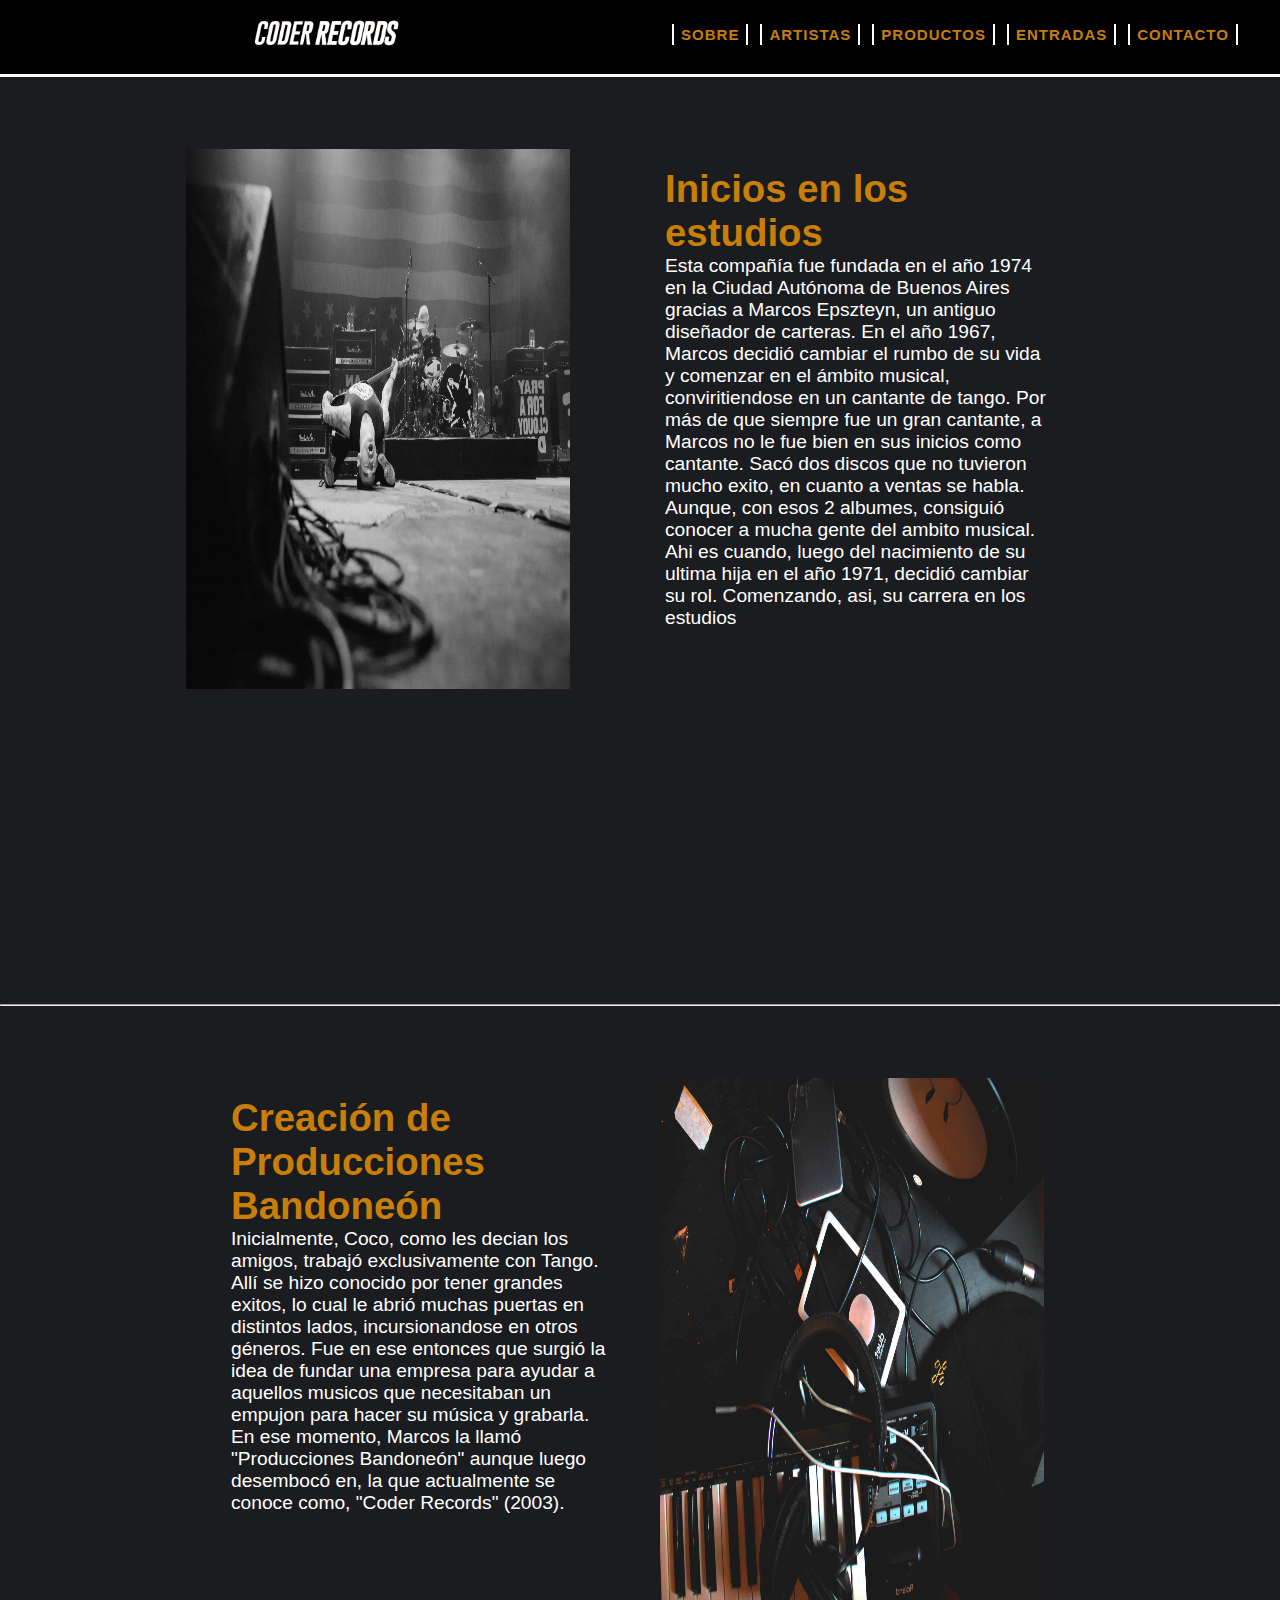
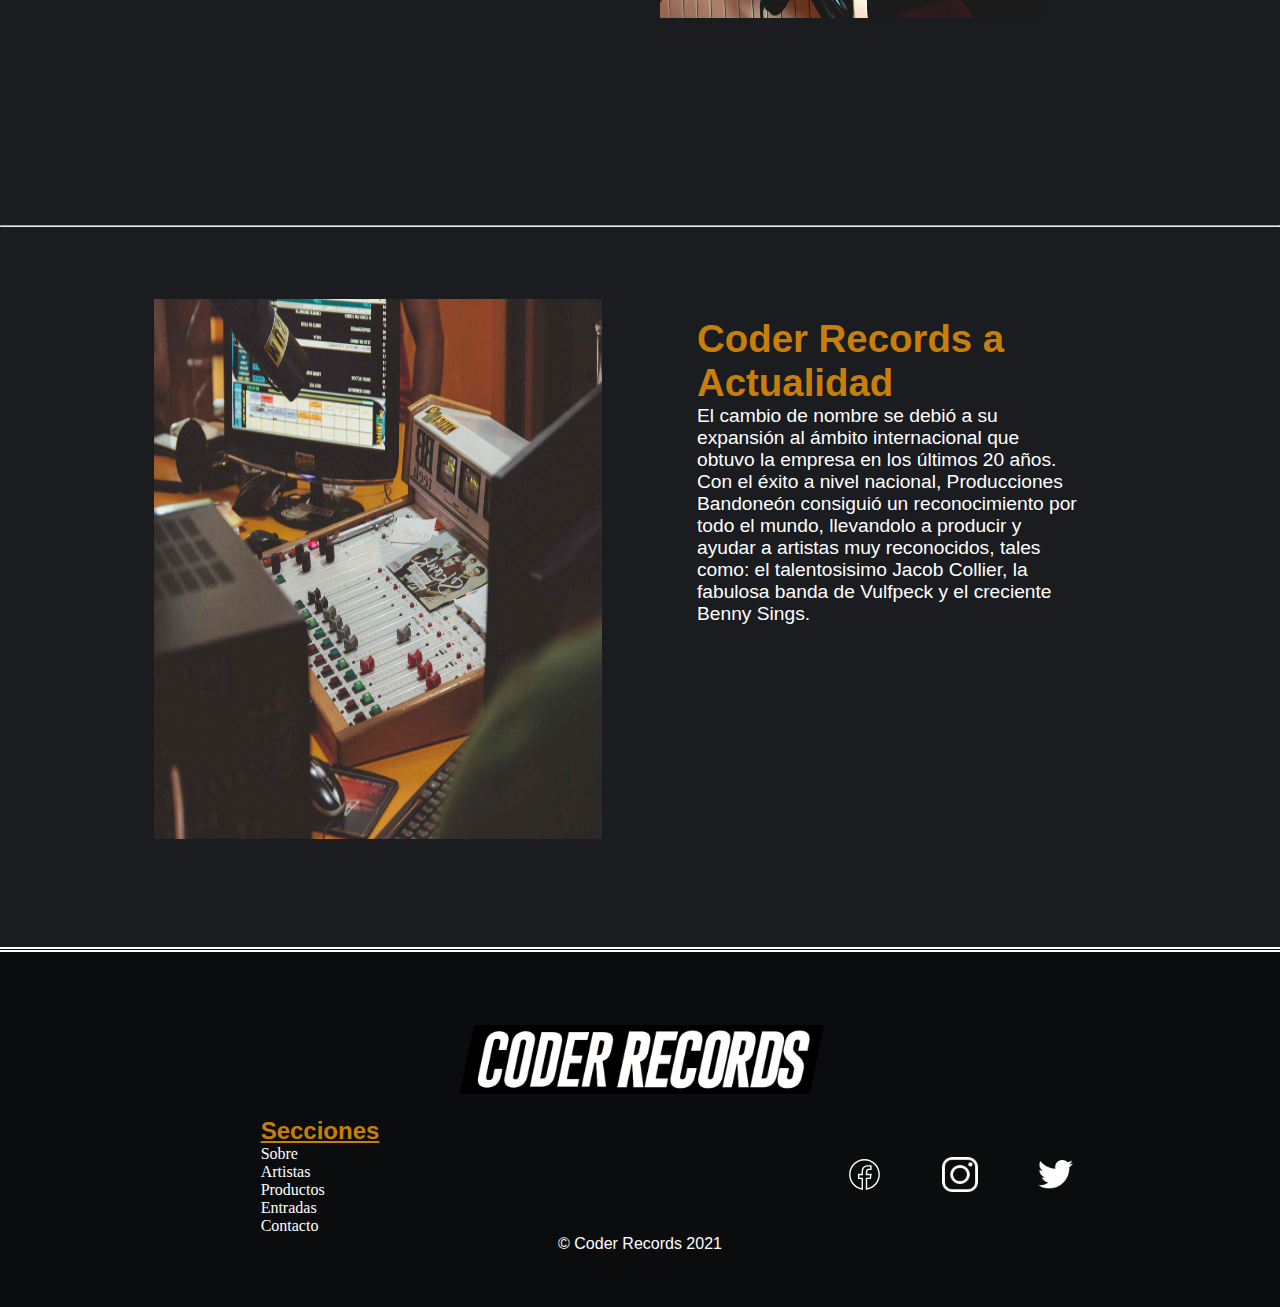
<file: sobre.html>
<!DOCTYPE html>
<html lang="es">
<head>
    <meta charset="UTF-8">
    <meta http-equiv="X-UA-Compatible" content="IE=edge">
    <meta name="viewport" content="width=device-width, initial-scale=1.0">
    <title>Sobre - Coder Records</title>
    <meta name="keywords" content="CODER RECORDS, CODER, RECORDS, HISTORIA, SOBRE, FUNDACION, MUSICA">
    <meta name="description" content="Coder Records transitó una historia muy rica, para llegar a ser una de las discografías mas importantes de forma internacional.">
    <link href="https://cdn.jsdelivr.net/npm/bootstrap@5.0.2/dist/css/bootstrap.min.css" rel="stylesheet" integrity="sha384-EVSTQN3/azprG1Anm3QDgpJLIm9Nao0Yz1ztcQTwFspd3yD65VohhpuuCOmLASjC" crossorigin="anonymous">
    <link rel="stylesheet" href="estilos/estilo.css">
    <link rel="icon" href="Multimedia/Imagenes/favicon.ico">
</head>
<body>
    <header class="header__noIndex">
        <div class="header__logo">
            <h1>
                <a href="index.html">
                    <img src="Multimedia/Imagenes/logoNegro2.png" alt="Logo Coder Records">
                </a>
            </h1>
        </div>
        <nav>
            <div id="navegador">
                <ul>
                    <li>
                        <a href="sobre.html">Sobre</a>
                    </li>
                    <li>
                        <a href="artistas.html">Artistas</a>
                    </li>
                    <li>
                        <a href="merch.html">Productos</a>
                        <ul>
                            <li><a href="merch.html#venta__discos">Álbumes</a></li>
                            <li><a href="merch.html#venta__ropa">Ropa</a></li>
                        </ul>
                    </li>
                    <li>
                        <a href="tickets.html">Entradas</a>
                    </li>
                    <li>
                        <a href="contacto.html">Contacto</a>
                    </li>
                </ul>
            </div>
            <div class="dropdown">
                <button class="btn dropdown-toggle" type="button" id="dropdownMenuButton2" data-bs-toggle="dropdown" aria-expanded="false">
                    ☰
                </button>
                <ul class="dropdown-menu dropdown-menu-dark" aria-labelledby="dropdownMenuButton2">
                    <a class="dropdown-item" href="sobre.html">Sobre</a>
                </li>
                <li>
                    <a class="dropdown-item" href="artistas.html">Artistas</a>
                </li>
                <li>
                    <a class="dropdown-item" href="merch.html">Productos</a>
                </li>
                <li>
                    <a class="dropdown-item" href="tickets.html">Entradas</a>
                </li>
                <li>
                    <a class="dropdown-item" href="contacto.html">Contacto</a>
                </li>
                </ul>
            </div>
        </nav>
    </header>
    <main class="main__sobre">
        <section class="sobre__origen">
            <div class="sobre__origen-imagen">
                <img src="Multimedia/Imagenes/sobre1.jpg" alt="Hombre tocando guitarra en un escenario">
            </div>
            <div class="sobre__origen-texto">
                <h2>Inicios en los estudios</h3>
                <p>Esta compañía fue fundada en el año 1974 en la Ciudad Autónoma de Buenos Aires gracias a Marcos Epszteyn, un antiguo diseñador de carteras.
                    En el año 1967, Marcos decidió cambiar el rumbo de su vida y comenzar en el ámbito musical, conviritiendose en un cantante de tango. Por más de que siempre
                     fue un gran cantante, a Marcos no le fue bien en sus inicios como cantante. Sacó dos discos que no tuvieron mucho exito, en cuanto a ventas se habla. Aunque, con esos 2 albumes, consiguió conocer a mucha gente del ambito musical. Ahi es cuando, luego del nacimiento de su ultima hija
                       en el año 1971, decidió cambiar su rol. Comenzando, asi, su carrera en los estudios</p>
            </div>
        </section>
        <hr>
        <section class="sobre__inicios">
            <div class="sobre__inicios-texto">
                <h2>Creación de Producciones Bandoneón</h3>
                <p>Inicialmente, Coco, como les decian los amigos, trabajó exclusivamente con Tango. Allí se hizo conocido por tener grandes exitos,
                    lo cual le abrió muchas puertas en distintos lados, incursionandose en otros géneros. Fue en ese entonces que surgió la idea de fundar una empresa para
                    ayudar a aquellos musicos que necesitaban un empujon para hacer su música y grabarla. En ese momento, Marcos la llamó "Producciones Bandoneón" aunque
                    luego desembocó en, la que actualmente se conoce como, "Coder Records" (2003).</p>
            </div>
            <div class="sobre__inicios-imagen">
                <img src="Multimedia/Imagenes/sobre2.jpg" alt="Escritorio desorganizazdo con un teclado y auriculares">
            </div>
            </div>
        </section>
        <hr>
        <section class="sobre__actualidad">
            <div class="sobre__actualidad-imagen">
                <img src="Multimedia/Imagenes/sobre3.jpg " alt="Foto de un mezclador viejo">
            </div>
            <div class="sobre__actualidad-texto">
                <h2>Coder Records a Actualidad</h3>
                <p>El cambio de nombre se debió a su expansión al ámbito internacional que obtuvo
                    la empresa en los últimos 20 años. Con el éxito a nivel nacional, Producciones Bandoneón consiguió un reconocimiento por todo el mundo, llevandolo a producir y ayudar a artistas muy reconocidos, tales como: el talentosisimo Jacob Collier, la fabulosa banda de Vulfpeck y el creciente Benny Sings.
                </p>
            </div>
        </section>
    </main>
    <footer>
        <div class="footer__img">
            <a href="index.html">
                <img src="Multimedia/Imagenes/logoNegro2.png" alt="Logo Coder Records">
            </a>
        </div>
        <div class="footer__nav">
            <h3>Secciones</h3>
            <ul>
                <li>
                    <a href="sobre.html">Sobre</a>
                </li>
                <li>
                    <a href="artistas.html">Artistas</a>
                </li>
                <li>
                    <a href="merch.html">Productos</a>
                </li>
                <li>
                    <a href="tickets.html">Entradas</a>
                </li>
                <li>
                    <a href="contacto.html">Contacto</a>
                </li>
            </ul>
        </div>
        <div class="redes">
            <img src="Multimedia/Imagenes/icons8-facebook.svg" alt="Facebook">
            <img src="Multimedia/Imagenes/icons8-instagram-52.png" alt="Instagram">
            <img src="Multimedia/Imagenes/icons8-twitter-48.png" alt="Twiiter">
        </div>  
        <div class="copyright">
            <p>© Coder Records 2021</p>
        </div>      
    </footer>


    <script src="https://cdn.jsdelivr.net/npm/bootstrap@5.0.2/dist/js/bootstrap.bundle.min.js" integrity="sha384-MrcW6ZMFYlzcLA8Nl+NtUVF0sA7MsXsP1UyJoMp4YLEuNSfAP+JcXn/tWtIaxVXM" crossorigin="anonymous"></script>
</body>
</html>
</file>
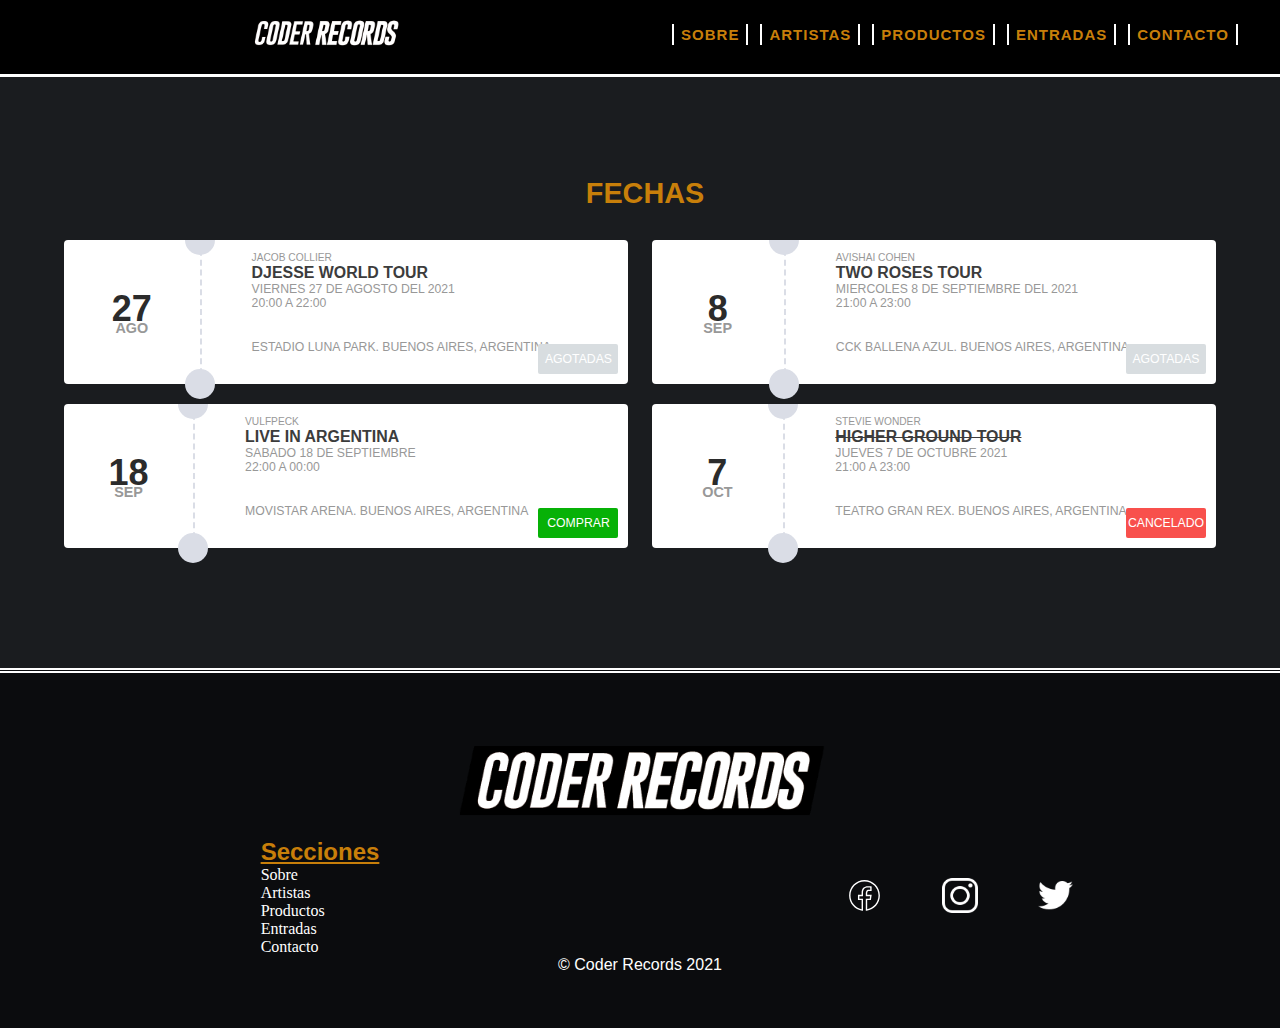
<file: tickets.html>
<!DOCTYPE html>
<html lang="es">
<head>
    <meta charset="UTF-8">
    <meta http-equiv="X-UA-Compatible" content="IE=edge">
    <meta name="viewport" content="width=device-width, initial-scale=1.0">
    <title>Entradas - Coder Records </title>
    <meta name="keywords" content="CODER RECORDS, CODER, RECORDS, TICKETS, ARTISTAS, EVENTOS, ESPECTACULOS, SHOWS, BOLETOS, ENTRADAS">
    <meta name="description" content="Coder Records tiene a la venta tickets para ver a tus artistas favoritos. Ten cuidado porque pueden estar llegando a tu lugar en cualquier momento.">
    <link href="https://cdn.jsdelivr.net/npm/bootstrap@5.0.2/dist/css/bootstrap.min.css" rel="stylesheet" integrity="sha384-EVSTQN3/azprG1Anm3QDgpJLIm9Nao0Yz1ztcQTwFspd3yD65VohhpuuCOmLASjC" crossorigin="anonymous">
    <link rel="stylesheet" href="estilos/estilo.css">
    <link rel="icon" href="Multimedia/Imagenes/favicon.ico">
</head>
<body>
    <header class="header__noIndex">
        <div class="header__logo">
            <h1>
                <a href="index.html">
                    <img src="Multimedia/Imagenes/logoNegro2.png" alt="Logo Coder Records">
                </a>
            </h1>
        </div>
        <nav>
            <div id="navegador">
                <ul>
                    <li>
                        <a href="sobre.html">Sobre</a>
                    </li>
                    <li>
                        <a href="artistas.html">Artistas</a>
                    </li>
                    <li>
                        <a href="merch.html">Productos</a>
                        <ul>
                          <li><a href="merch.html#venta__discos">Álbumes</a></li>
                          <li><a href="merch.html#venta__ropa">Ropa</a></li>
                        </ul>
                    </li>
                    <li>
                        <a href="tickets.html">Entradas</a>
                    </li>
                    <li>
                        <a href="contacto.html">Contacto</a>
                    </li>
                </ul>
            </div>
            <div class="dropdown">
                <button class="btn dropdown-toggle" type="button" id="dropdownMenuButton2" data-bs-toggle="dropdown" aria-expanded="false">
                    ☰
                </button>
                <ul class="dropdown-menu dropdown-menu-dark" aria-labelledby="dropdownMenuButton2">
                    <a class="dropdown-item" href="sobre.html">Sobre</a>
                </li>
                <li>
                    <a class="dropdown-item" href="artistas.html">Artistas</a>
                </li>
                <li>
                    <a class="dropdown-item" href="merch.html">Productos</a>
                </li>
                <li>
                    <a class="dropdown-item" href="tickets.html">Entradas</a>
                </li>
                <li>
                    <a class="dropdown-item" href="contacto.html">Contacto</a>
                </li>
                </ul>
              </div>
        </nav>
    </header>
    <main class="main__tickets">
        <section class="container">
            <h2 class="h2__tickets">Fechas</h2>
              <div class="row">
                <article class="card fl-left">
                  <section class="date">
                    <time datetime="27 agosto">
                      <span>27</span><span>ago</span>
                    </time>
                  </section>
                  <section class="card-cont">
                    <small>jacob collier</small>
                    <h3>djesse world tour</h3>
                    <div class="even-date">
                     <i class="fa fa-calendar"></i>
                     <time>
                       <span>viernes 27 de agosto del 2021</span>
                       <span>20:00 a 22:00</span>
                     </time>
                    </div>
                    <div class="even-info">
                      <i class="fa fa-map-marker"></i>
                      <p>
                        estadio luna park. buenos aires, argentina.
                      </p>
                    </div>
                    <a href="#" class="">agotadas</a>
                  </section>
                </article>
                <article class="card fl-left">
                  <section class="date">
                    <time datetime="8 septiembre">
                      <span>8</span><span>SEP</span>
                    </time>
                  </section>
                  <section class="card-cont">
                    <small>avishai cohen</small>
                    <h3>two roses tour</h3>
                    <div class="even-date">
                     <i class="fa fa-calendar"></i>
                     <time>
                       <span>miercoles 8 de septiembre del 2021</span>
                       <span>21:00 a 23:00</span>
                     </time>
                    </div>
                    <div class="even-info">
                      <i class="fa fa-map-marker"></i>
                      <p>
                        cck ballena azul. buenos aires, argentina
                      </p>
                    </div>
                    <a href="#">agotadas</a>
                  </section>
                </article>
              </div>
              <div class="row">
                <article class="card fl-left">
                  <section class="date">
                    <time datetime="18 septiembre">
                      <span>18</span><span>sep</span>
                    </time>
                  </section>
                  <section class="card-cont">
                    <small>vulfpeck</small>
                    <h3>live in argentina</h3>
                    <div class="even-date">
                     <i class="fa fa-calendar"></i>
                     <time>
                       <span>sabado 18 de septiembre</span>
                       <span>22:00 a 00:00</span>
                     </time>
                    </div>
                    <div class="even-info">
                      <i class="fa fa-map-marker"></i>
                      <p>
                        movistar arena. buenos aires, argentina
                      </p>
                    </div>
                    <a href="#" class="">comprar</a>
                  </section>
                </article>
                <article class="card fl-left">
                  <section class="date">
                    <time datetime="7 octubre">
                      <span>7</span><span>oct</span>
                    </time>
                  </section>
                  <section class="card-cont">
                    <small>stevie wonder</small>
                    <h3>higher ground tour</h3>
                    <div class="even-date">
                     <i class="fa fa-calendar"></i>
                     <time>
                       <span>jueves 7 de octubre 2021</span>
                       <span>21:00 a 23:00</span>
                     </time>
                    </div>
                    <div class="even-info">
                      <i class="fa fa-map-marker"></i>
                      <p>
                        teatro gran rex. buenos aires, argentina
                      </p>
                    </div>
                    <a href="#">cancelado</a>
                  </section>
                </article>
              </div>
            </div>
        </section>
    </main>
      <section class="tickets__responsive">
      <h2 class="h2__tickets">Fechas</h2>
      <p>VIE, AGOSTO 27
        <span class="span__center">Jacob Collier</span>
        <span class="span__right">TICKETS</span>
      </p>
      <p>MIE, SEPTIEMBRE 8
        <span class="span__center">Avishai Cohen</span>
        <span class="span__right">TICKETS</span>
      </p>
      <p>SAB, SEPTIEMBRE 18
        <span class="span__center">Vulfpeck</span>
        <span class="span__right">TICKETS</span>
      </p>
      <p>JUE, OCTUBRE 7
        <span class="span__center">Stevie Wonder</span>
        <span class="span__right">TICKETS</span>
      </p>
    </section>
  </main>
        <footer>
            <div class="footer__img">
                <a href="index.html">
                    <img src="Multimedia/Imagenes/logoNegro2.png" alt="Logo Coder Records">
                </a>
            </div>
            <div class="footer__nav">
                <h3>Secciones</h3>
                <ul>
                    <li>
                        <a href="sobre.html">Sobre</a>
                    </li>
                    <li>
                        <a href="artistas.html">Artistas</a>
                    </li>
                    <li>
                        <a href="merch.html">Productos</a>
                    </li>
                    <li>
                        <a href="tickets.html">Entradas</a>
                    </li>
                    <li>
                        <a href="contacto.html">Contacto</a>
                    </li>
                </ul>
            </div>
            <div class="redes">
                <img src="Multimedia/Imagenes/icons8-facebook.svg" alt="Facebook">
                <img src="Multimedia/Imagenes/icons8-instagram-52.png" alt="Instagram">
                <img src="Multimedia/Imagenes/icons8-twitter-48.png" alt="Twiiter">
            </div>  
            <div class="copyright">
                <p>© Coder Records 2021</p>
            </div>      
        </footer>




    <script src="https://cdn.jsdelivr.net/npm/bootstrap@5.0.2/dist/js/bootstrap.bundle.min.js" integrity="sha384-MrcW6ZMFYlzcLA8Nl+NtUVF0sA7MsXsP1UyJoMp4YLEuNSfAP+JcXn/tWtIaxVXM" crossorigin="anonymous"></script>
</body>
</html>
</file>
<file: estilos/estilo.css>
@import url(https://code.ionicframework.com/ionicons/2.0.1/css/ionicons.min.css);
footer {
  background-color: #0b0c0e;
  height: 25vh;
  border-top: 5px double white;
  margin-top: 2vh;
  display: grid;
  grid-template-columns: 1fr;
  grid-template-rows: 1fr, 1fr, 0.4fr;
  grid-template-areas: "imagen" "redes" "copyright";
  justify-items: center;
  align-content: center;
}
footer .footer__img {
  grid-area: imagen;
  align-self: center;
}
footer .footer__img img {
  width: 50vw;
  transition: 0.7s;
}
footer .footer__img img:hover {
  -moz-filter: invert(100%);
  filter: invert(100%);
}
footer .footer__nav {
  justify-self: center;
  align-self: center;
  display: none;
}
footer .footer__nav h3 {
  text-decoration: underline;
  color: #c87f0a;
  font-weight: bold;
}
footer .footer__nav ul {
  list-style: none;
}
footer .footer__nav ul a {
  text-decoration: none;
  color: white;
  transition: 0.5s;
}
footer .footer__nav ul a:hover {
  color: #c87f0a;
}
footer .redes {
  grid-area: redes;
  align-self: center;
  justify-self: center;
}
footer .redes img {
  width: 8vw;
  margin: 2vw;
  transition: 0.5s;
  border-radius: 10px;
}
footer .redes img:hover {
  background-color: #c87f0a;
}
footer .copyright {
  grid-area: copyright;
  justify-self: center;
  align-self: center;
}

@media only screen and (min-width: 768px) and (max-width: 1024px) {
  footer {
    height: 40vh;
    margin-top: 10vh;
    display: grid;
    grid-template-columns: repeat(2, 1fr);
    grid-template-rows: 1fr, 1fr, 0.4fr;
    grid-template-areas: "imagen imagen" "footnav redes" "copyright copyright";
    justify-items: center;
    align-content: center;
  }
  footer .footer__img {
    grid-area: imagen;
  }
  footer .footer__img img {
    width: 30vw;
  }
  footer .footer__nav {
    display: block;
    grid-area: footnav;
  }
  footer .redes {
    grid-area: redes;
  }
  footer .redes img {
    margin: 20px;
    padding: 8px;
    width: 4vw;
  }
  footer .copyright {
    grid-area: copyright;
  }
}
@media only screen and (min-width: 1024px) {
  footer {
    height: 40vh;
    margin-top: 10vh;
    display: grid;
    grid-template-columns: repeat(2, 1fr);
    grid-template-rows: 1fr, 1fr, 0.4fr;
    grid-template-areas: "imagen imagen" "footnav redes" "copyright copyright";
    justify-items: center;
    align-content: center;
  }
  footer .footer__img {
    grid-area: imagen;
  }
  footer .footer__img img {
    width: 30vw;
  }
  footer .footer__nav {
    display: block;
    grid-area: footnav;
  }
  footer .redes {
    grid-area: redes;
  }
  footer .redes img {
    margin: 20px;
    padding: 8px;
    width: 4vw;
  }
  footer .copyright {
    grid-area: copyright;
  }
}
.portada {
  width: 100%;
  height: 100vh;
  display: flex;
  justify-content: center;
  align-items: center;
  text-align: center;
  background-image: linear-gradient(rgba(0, 0, 0, 0.5), rgba(0, 0, 0, 0.5)), url(../Multimedia/Imagenes/portada.jpg);
  background-size: cover;
  background-position: center center;
  background-repeat: no-repeat;
  background-attachment: fixed;
}
.portada h1 {
  margin-top: 0;
  margin-bottom: 0.5em;
}
.portada h1 img {
  width: 50%;
}
.portada h2 {
  width: 100%;
  color: white;
}

#navegador {
  height: 3vh;
  color: #c87f0a;
  display: none;
}
#navegador ul {
  list-style-type: none;
  text-align: center;
  margin: 0;
  padding: 0;
}
#navegador ul a {
  display: block;
  color: #c87f0a;
  text-decoration: none;
  font-weight: 400;
  font-size: 0.9375rem;
  padding: 0;
  font-family: "HelveticaNeue", "Helvetica Neue", Helvetica, Arial, sans-serif;
  text-transform: uppercase;
  letter-spacing: 1px;
}
#navegador ul li {
  position: relative;
  margin: 0;
  padding: 0;
  text-align: center;
  transition: 0.5s;
}
#navegador ul li:hover {
  transform: scale(1.2);
  background-color: #000;
}
#navegador ul ul {
  display: none;
  position: absolute;
  top: 100%;
  left: 0;
  background: #000;
  padding: 0;
}
#navegador ul ul li {
  float: none;
  width: 120px;
}
#navegador ul ul a {
  line-height: 120%;
  padding: 10px;
}
#navegador li {
  display: inline-block;
  margin: 0 0.625rem 0 0;
  border-right: 2px solid white;
  border-left: 2px solid white;
}
#navegador li a {
  padding: 2px 7px 2px 7px;
  color: #c87f0a;
  text-decoration: none;
  font-weight: bold;
}
#navegador ul li:hover > ul {
  display: block;
}

header {
  position: relative;
  width: 100%;
  background: #000;
  border-bottom: 3px #fff solid;
  z-index: 6;
  padding: 10px;
}
header nav {
  grid-area: drop;
  word-spacing: 8px;
}
header nav .dropdown {
  text-align: right;
}
header nav .dropdown button {
  background-color: #c87f0a;
}

.main__index {
  display: flex;
  flex-flow: column nowrap;
  width: 100%;
}
.main__index img {
  transition: 0.8s;
}
.main__index img:hover {
  transform: scale(1.1);
}
.main__index h3 {
  font-family: "Maven Pro", sans-serif;
  color: #c87f0a;
}
.main__index .sobre__index {
  margin-top: 5vh;
  margin-bottom: 5vh;
}
.main__index .sobre__index .sobre__index-imagen {
  margin-right: 50px;
}
.main__index .sobre__index .sobre__index-imagen img {
  width: 100vw;
}
.main__index .sobre__index .sobre__index-texto {
  height: -webkit-min-content;
  height: -moz-min-content;
  height: min-content;
  font-size: 1.2em;
  align-self: center;
  margin-left: 5vh;
  margin-right: 5vh;
  margin-top: 2vh;
}
.main__index .sobre__index h3 {
  margin-bottom: 30px;
}
.main__index .ver-mas {
  font-family: "Roboto", Arial, sans-serif;
  color: #ffffff;
  cursor: pointer;
  padding: 0px 40px;
  display: inline-block;
  margin: 15px 30px;
  text-transform: uppercase;
  line-height: 2.7em;
  letter-spacing: 1.5px;
  font-size: 1em;
  outline: none;
  position: relative;
  font-size: 16px;
  border: 3px solid #fff;
  background-color: transparent;
  border-radius: 15px 15px 0;
  transition: all 0.3s;
}
.main__index .ver-mas:before {
  content: "";
  position: absolute;
  left: -3px;
  top: -3px;
  width: 0;
  height: 0;
  border-style: solid;
  border-width: 35px 35px 0 0;
  border-color: #c87f0a transparent transparent transparent;
  z-index: 1;
}
.main__index .ver-mas:hover {
  border-color: #c87f0a;
}
.main__index .ver-mas a {
  text-decoration: none;
  color: #fff;
  padding: max-content;
}
.main__index .artistas__index {
  margin-top: 5vh;
  margin-bottom: 5vh;
}
.main__index .artistas__index .artistas__index-imagen img {
  width: 100vw;
}
.main__index .artistas__index .artistas__index-texto {
  height: -webkit-min-content;
  height: -moz-min-content;
  height: min-content;
  font-size: 1.2em;
  align-self: center;
  margin-left: 5vh;
  margin-right: 5vh;
  margin-bottom: 2vh;
}
.main__index .artistas__index h3 {
  margin-bottom: 30px;
}
.main__index .merch__index {
  margin-top: 5vh;
  margin-bottom: 5vh;
}
.main__index .merch__index .merch__index-imagen {
  margin-right: 50px;
}
.main__index .merch__index .merch__index-imagen img {
  width: 100vw;
}
.main__index .merch__index .merch__index-texto {
  height: -webkit-min-content;
  height: -moz-min-content;
  height: min-content;
  font-size: 1.2em;
  align-self: center;
  margin-left: 5vh;
  margin-right: 5vh;
  margin-top: 2vh;
}
.main__index .merch__index h3 {
  margin-bottom: 30px;
}

@media only screen and (min-width: 1158px) {
  .dropdown {
    display: none;
  }

  #navegador {
    display: block;
  }
}
@media only screen and (min-width: 1024px) {
  .main__index .sobre__index {
    height: -webkit-max-content;
    height: -moz-max-content;
    height: max-content;
    width: 100%;
    display: flex;
    flex-flow: row nowrap;
    justify-content: center;
    margin-top: 8vh;
    margin-bottom: 0vh;
  }
  .main__index .sobre__index .sobre__index-imagen {
    height: 60vh;
    width: 30vw;
    margin-right: 50px;
  }
  .main__index .sobre__index .sobre__index-imagen img {
    width: 30vw;
    height: 60vh;
  }
  .main__index .sobre__index .sobre__index-texto {
    height: 30vh;
    width: 30vw;
    font-size: 1.4em;
    align-self: center;
  }
  .main__index .sobre__index h3 {
    margin-bottom: 30px;
  }
  .main__index .artistas__index {
    height: -webkit-max-content;
    height: -moz-max-content;
    height: max-content;
    width: 100%;
    display: flex;
    flex-flow: row nowrap;
    justify-content: center;
    margin-top: 8vh;
    margin-bottom: 0vh;
  }
  .main__index .artistas__index .artistas__index-imagen {
    height: 60vh;
    width: 30vw;
    margin-left: 50px;
  }
  .main__index .artistas__index .artistas__index-imagen img {
    width: 30vw;
    height: 60vh;
  }
  .main__index .artistas__index .artistas__index-texto {
    height: 30vh;
    width: 20vw;
    font-size: 1.4em;
    align-self: center;
  }
  .main__index .artistas__index h3 {
    margin-bottom: 30px;
  }
  .main__index .merch__index {
    height: -webkit-max-content;
    height: -moz-max-content;
    height: max-content;
    width: 100%;
    display: flex;
    flex-flow: row nowrap;
    justify-content: center;
    margin-top: 8vh;
    margin-bottom: 0vh;
  }
  .main__index .merch__index .merch__index-imagen {
    height: 60vh;
    width: 30vw;
    margin-right: 50px;
  }
  .main__index .merch__index .merch__index-imagen img {
    width: 30vw;
    height: 60vh;
  }
  .main__index .merch__index .merch__index-texto {
    height: 30vh;
    width: 20vw;
    font-size: 1.4em;
    align-self: center;
  }
  .main__index .merch__index h3 {
    margin-bottom: 30px;
  }
  .main__index hr {
    display: none;
  }
}
.header__noIndex {
  display: grid;
  grid-template-rows: 1fr;
  grid-template-columns: repeat(2, 1fr);
  grid-template-areas: "logo navbar";
  align-items: center;
  justify-items: center;
}
.header__noIndex nav {
  grid-area: navbar;
}
.header__noIndex .header__logo {
  grid-area: logo;
}
.header__noIndex .header__logo img {
  width: 200px;
  transition: 0.5s;
}
.header__noIndex .header__logo img:hover {
  transform: skew(12deg);
}

.main__merch h2 {
  color: #c87f0a;
}
.main__merch .pre-tienda {
  text-align: center;
  margin-top: 5vh;
  font-size: 1.2em;
}
.main__merch .venta-ropa {
  display: flex;
  flex-flow: row wrap;
  justify-content: space-between;
}
.main__merch .venta-ropa div {
  text-align: center;
  margin: 30px;
}
.main__merch .venta-ropa div img {
  width: 250px;
  margin-bottom: 30px;
  transition: 0.6s;
}
.main__merch .venta-ropa div img:hover {
  transform: scale(1.1);
}
.main__merch .venta-discos {
  display: flex;
  flex-flow: row wrap;
  justify-content: space-between;
}
.main__merch .venta-discos div {
  text-align: center;
  margin: 30px;
}
.main__merch .venta-discos div img {
  width: 250px;
  margin-bottom: 30px;
  transition: 0.6s;
}
.main__merch .venta-discos div img:hover {
  transform: scale(1.1);
}

button.snip0047 {
  font-family: "Raleway", Arial, sans-serif;
  border: none;
  background-color: #000000;
  border-radius: 5px;
  color: #ffffff;
  cursor: pointer;
  padding: 10px 40px;
  display: inline-block;
  margin: 15px 30px;
  text-transform: uppercase;
  line-height: 1.5em;
  font-weight: 500;
  font-size: 1em;
  outline: none;
  position: relative;
  transition: all 0.3s;
}
button.snip0047 span {
  display: inline-block;
  transition: all 0.3s;
  opacity: 0.8;
}
button.snip0047 i {
  font-size: 22px;
  right: 15px;
  position: absolute;
  opacity: 0;
  transition: all 0.3s;
  transition-delay: 0s;
}
button.snip0047::before {
  content: "";
  top: 0;
  right: 0;
  width: 0;
  position: absolute;
  height: 100%;
  background: rgba(255, 255, 255, 0.2);
  transition: all 0.3s;
  transition-delay: 0.15s;
}

button.snip0047:hover span,
button.snip0047.hover span {
  transform: translate3d(-20px, 0px, 0px);
  opacity: 1;
}

button.snip0047:hover i,
button.snip0047.hover i {
  opacity: 1;
  transition-delay: 0.15s;
}

button.snip0047:hover:before,
button.snip0047.hover:before {
  width: 44px;
  transition-delay: 0s;
}

button.snip0047.red {
  background-color: #c87f0a;
}

@media only screen and (min-width: 1024px) {
  .pre-tienda {
    font-size: 1.3em;
  }

  .main__merch .venta-ropa div img {
    width: 20vw;
  }
  .main__merch .venta-discos div img {
    width: 20vw;
  }

  .header__noIndex .header__logo img {
    width: 13vw;
  }
}
.artistas__arousel {
  margin-bottom: 8vh;
}
.artistas__arousel img {
  width: 75vw;
}

.videos__artistas {
  width: 100%;
  height: -webkit-max-content;
  height: -moz-max-content;
  height: max-content;
  text-align: center;
  margin-top: 8vh;
  margin-bottom: 8vh;
}
.videos__artistas h2 {
  color: #c87f0a;
}
.videos__artistas div {
  display: flex;
  flex-flow: row wrap;
  justify-content: space-around;
  margin: 15px;
}

#galeria {
  width: 100%;
  height: -webkit-max-content;
  height: -moz-max-content;
  height: max-content;
  margin-top: 8vh;
  margin-bottom: 8vh;
  text-align: center;
  display: none;
}
#galeria h2 {
  color: #c87f0a;
}
#galeria img {
  width: 400px;
  margin: 15px;
  transition: 0.7s;
}
#galeria img:hover {
  transform: scale(1.1);
}
#galeria div {
  display: flex;
  flex-flow: row wrap;
  justify-content: space-around;
  margin: 15px;
}

@media only screen and (min-width: 1024px) {
  #galeria {
    display: block;
  }
}
.main__sobre {
  width: 100%;
}
.main__sobre img {
  transition: 0.8s;
}
.main__sobre img:hover {
  transform: scale(1.05);
}
.main__sobre h3 {
  color: #c87f0a;
}
.main__sobre .sobre__origen {
  margin-top: 5vh;
  margin-bottom: 5vh;
}
.main__sobre .sobre__origen .sobre__origen-imagen {
  margin-right: 50px;
}
.main__sobre .sobre__origen .sobre__origen-imagen img {
  width: 100vw;
}
.main__sobre .sobre__origen .sobre__origen-texto {
  height: -webkit-min-content;
  height: -moz-min-content;
  height: min-content;
  font-size: 1.2em;
  align-self: center;
  margin-left: 5vh;
  margin-right: 5vh;
  margin-top: 2vh;
}
.main__sobre .sobre__origen h3 {
  margin-bottom: 30px;
}
.main__sobre .sobre__inicios {
  margin-top: 5vh;
  margin-bottom: 5vh;
}
.main__sobre .sobre__inicios .sobre__inicios-imagen {
  margin-right: 50px;
}
.main__sobre .sobre__inicios .sobre__inicios-imagen img {
  width: 100vw;
}
.main__sobre .sobre__inicios .sobre__inicios-texto {
  height: -webkit-min-content;
  height: -moz-min-content;
  height: min-content;
  font-size: 1.2em;
  align-self: center;
  margin-left: 5vh;
  margin-right: 5vh;
  margin-top: 2vh;
}
.main__sobre .sobre__inicios h3 {
  margin-bottom: 30px;
}
.main__sobre .sobre__actualidad {
  margin-top: 5vh;
  margin-bottom: 5vh;
}
.main__sobre .sobre__actualidad .sobre__actualidad-imagen {
  margin-right: 50px;
}
.main__sobre .sobre__actualidad .sobre__actualidad-imagen img {
  width: 100vw;
}
.main__sobre .sobre__actualidad .sobre__actualidad-texto {
  height: -webkit-min-content;
  height: -moz-min-content;
  height: min-content;
  font-size: 1.2em;
  align-self: center;
  margin-left: 5vh;
  margin-right: 5vh;
  margin-top: 2vh;
}
.main__sobre .sobre__actualidad h3 {
  margin-bottom: 30px;
}

@media only screen and (min-width: 1024px) and (max-width: 1400px) {
  .main__sobre .sobre__origen {
    height: -webkit-max-content;
    height: -moz-max-content;
    height: max-content;
    width: 100%;
    display: flex;
    flex-flow: row nowrap;
    justify-content: center;
    margin-top: 8vh;
    height: 90vh;
  }
  .main__sobre .sobre__origen .sobre__origen-imagen {
    height: 60vh;
    width: 30vw;
    margin-right: 50px;
  }
  .main__sobre .sobre__origen .sobre__origen-imagen img {
    width: 30vw;
    height: 60vh;
  }
  .main__sobre .sobre__origen .sobre__origen-texto {
    height: 60vh;
    width: 30vw;
    font-size: 1.2em;
    align-self: start;
  }
  .main__sobre .sobre__origen h3 {
    margin-bottom: 30px;
  }
  .main__sobre .sobre__inicios {
    height: -webkit-max-content;
    height: -moz-max-content;
    height: max-content;
    width: 100%;
    display: flex;
    flex-flow: row nowrap;
    justify-content: center;
    margin-top: 8vh;
    height: 78vh;
  }
  .main__sobre .sobre__inicios .sobre__inicios-imagen {
    height: 60vh;
    width: 30vw;
    margin-right: 50px;
  }
  .main__sobre .sobre__inicios .sobre__inicios-imagen img {
    width: 30vw;
    height: 60vh;
  }
  .main__sobre .sobre__inicios .sobre__inicios-texto {
    height: 60vh;
    width: 30vw;
    font-size: 1.2em;
    align-self: start;
  }
  .main__sobre .sobre__inicios h3 {
    margin-bottom: 30px;
  }
  .main__sobre .sobre__actualidad {
    height: -webkit-max-content;
    height: -moz-max-content;
    height: max-content;
    width: 100%;
    display: flex;
    flex-flow: row nowrap;
    justify-content: center;
    margin-top: 8vh;
  }
  .main__sobre .sobre__actualidad .sobre__actualidad-imagen {
    height: 60vh;
    width: 35vw;
    margin-right: 50px;
  }
  .main__sobre .sobre__actualidad .sobre__actualidad-imagen img {
    width: 35vw;
    height: 60vh;
  }
  .main__sobre .sobre__actualidad .sobre__actualidad-texto {
    height: 60vh;
    width: 30vw;
    font-size: 1.2em;
    align-self: center;
  }
  .main__sobre .sobre__actualidad h3 {
    margin-bottom: 30px;
  }
}
@media only screen and (min-width: 1400px) {
  .main__sobre .sobre__origen {
    height: -webkit-max-content;
    height: -moz-max-content;
    height: max-content;
    width: 100%;
    display: flex;
    flex-flow: row nowrap;
    justify-content: center;
    margin-top: 8vh;
    height: 72vh;
  }
  .main__sobre .sobre__origen .sobre__origen-imagen {
    height: 60vh;
    width: 30vw;
    margin-right: 50px;
  }
  .main__sobre .sobre__origen .sobre__origen-imagen img {
    width: 30vw;
    height: 60vh;
  }
  .main__sobre .sobre__origen .sobre__origen-texto {
    height: 60vh;
    width: 21.4285714286vw;
    font-size: 1.2em;
    align-self: start;
  }
  .main__sobre .sobre__origen h3 {
    margin-bottom: 30px;
  }
  .main__sobre .sobre__inicios {
    height: -webkit-max-content;
    height: -moz-max-content;
    height: max-content;
    width: 100%;
    display: flex;
    flex-flow: row nowrap;
    justify-content: center;
    margin-top: 8vh;
    height: 72vh;
  }
  .main__sobre .sobre__inicios .sobre__inicios-imagen {
    height: 60vh;
    width: 30vw;
    margin-right: 50px;
  }
  .main__sobre .sobre__inicios .sobre__inicios-imagen img {
    width: 30vw;
    height: 60vh;
  }
  .main__sobre .sobre__inicios .sobre__inicios-texto {
    height: 60vh;
    width: 21.4285714286vw;
    font-size: 1.2em;
    align-self: start;
  }
  .main__sobre .sobre__inicios h3 {
    margin-bottom: 30px;
  }
  .main__sobre .sobre__actualidad {
    height: -webkit-max-content;
    height: -moz-max-content;
    height: max-content;
    width: 100%;
    display: flex;
    flex-flow: row nowrap;
    justify-content: center;
    margin-top: 8vh;
  }
  .main__sobre .sobre__actualidad .sobre__actualidad-imagen {
    height: 60vh;
    width: 35vw;
    margin-right: 50px;
  }
  .main__sobre .sobre__actualidad .sobre__actualidad-imagen img {
    width: 35vw;
    height: 60vh;
  }
  .main__sobre .sobre__actualidad .sobre__actualidad-texto {
    height: 60vh;
    width: 21.4285714286vw;
    font-size: 1.2em;
    align-self: center;
  }
  .main__sobre .sobre__actualidad h3 {
    margin-bottom: 30px;
  }
}
.fl-left {
  float: left;
}

.fl-right {
  float: right;
}

.container {
  margin-top: 8vh;
  width: 90%;
  margin: 100px auto;
  font-size: 0.9em;
}
.container .row {
  overflow: hidden;
  padding-bottom: 10px;
}
.container .h2__tickets {
  text-transform: uppercase;
  font-weight: 900;
  padding-left: 10px;
  margin-bottom: 30px;
  text-align: center;
}
.container .card {
  display: table-row;
  width: 49%;
  background-color: #fff;
  color: #989898;
  margin-bottom: 10px;
  font-family: "Oswald", sans-serif;
  text-transform: uppercase;
  border-radius: 4px;
  position: relative;
}
.container .date {
  display: table-cell;
  width: 25%;
  position: relative;
  text-align: center;
  border-right: 2px dashed #dadde6;
}
.container .date:before, .container .date:after {
  content: "";
  display: block;
  width: 30px;
  height: 30px;
  background-color: #DADDE6;
  position: absolute;
  top: -15px;
  right: -15px;
  z-index: 1;
  border-radius: 50%;
}
.container .date:after {
  top: auto;
  bottom: -15px;
}
.container .date time {
  display: block;
  position: absolute;
  top: 50%;
  left: 50%;
  transform: translate(-50%, -50%);
}
.container .date time span {
  display: block;
}
.container .date time span:first-child {
  color: #2b2b2b;
  font-weight: 600;
  font-size: 250%;
}
.container .date time span:last-child {
  text-transform: uppercase;
  font-weight: 600;
  margin-top: -10px;
}
.container .card-cont {
  display: table-cell;
  width: 75%;
  font-size: 85%;
  padding: 10px 10px 30px 50px;
}
.container .card-cont h3 {
  color: #3C3C3C;
  font-size: 130%;
}
.container .card-cont > div {
  display: table-row;
}
.container .card-cont a {
  display: block;
  text-decoration: none;
  width: 80px;
  height: 30px;
  background-color: #D8DDE0;
  color: #fff;
  text-align: center;
  line-height: 30px;
  border-radius: 2px;
  position: absolute;
  right: 10px;
  bottom: 10px;
}
.container .row:last-child .card:last-of-type .card-cont h3 {
  text-decoration: line-through;
}
.container .card-cont .even-date i,
.container .card-cont .even-info i,
.container .card-cont .even-date time,
.container .card-cont .even-info p {
  display: table-cell;
}
.container .card-cont .even-date i,
.container .card-cont .even-info i {
  padding: 5% 5% 0 0;
}
.container .card-cont .even-info p {
  padding: 30px 50px 0 0;
}
.container .card-cont .even-date time span {
  display: block;
}
.container .row:last-child .card:first-child .card-cont a {
  background-color: #07b107;
  transition: 0.3s;
}
.container .row:last-child .card:first-child .card-cont a:hover {
  color: black;
  opacity: 0.7;
}
.container .row:last-child .card:last-child .card-cont a {
  background-color: #F8504C;
  transition: 0.3s;
}
.container .row:last-child .card:last-child .card-cont a:hover {
  color: black;
  opacity: 0.7;
}

.main__tickets {
  display: none;
}
.main__tickets .container .h2__tickets div {
  display: flex;
  flex-flow: column wrap;
}
.main__tickets .container .h2__tickets div article {
  width: 100%;
}

.card + .card {
  margin-left: 2%;
}

.tickets__responsive {
  width: 100%;
  height: 75vh;
  margin-left: auto;
  margin-right: auto;
  margin-top: 5vh;
  padding: 20px;
  text-align: center;
  word-spacing: 5px;
}
.tickets__responsive span {
  border-left: 2px #888787 solid;
  padding-left: 10px;
}
.tickets__responsive .span__right {
  color: #c87f0a;
  font-weight: bold;
  transition: 0.7s;
}
.tickets__responsive .span__right:hover {
  color: white;
}
.tickets__responsive .h2__tickets {
  text-align: center;
}

@media only screen and (max-width: 860px) {
  .card {
    display: block;
    float: none;
    width: 100%;
    margin-bottom: 10px;
  }

  .card + .card {
    margin-left: 0;
  }

  .card-cont .even-date,
.card-cont .even-info {
    font-size: 75%;
  }
}
@media only screen and (min-width: 500px) and (max-width: 768px) {
  .tickets__responsive {
    width: 100%;
    height: 75vh;
    margin-left: auto;
    margin-right: auto;
    margin-top: 5vh;
    padding: 20px;
    text-align: start;
  }
  .tickets__responsive .h2__tickets {
    text-align: center;
  }
  .tickets__responsive p {
    border-bottom: 2px #686666 solid;
    border-top: 2px #686666 solid;
    position: relative;
    padding: 0.7rem;
  }
  .tickets__responsive p .span__center {
    position: absolute;
    left: 45%;
  }
  .tickets__responsive p .span__right {
    position: absolute;
    right: 10%;
    cursor: pointer;
    color: #c87f0a;
    font-weight: bold;
    transition: 0.7s;
  }
  .tickets__responsive p .span__right:hover {
    color: white;
  }
}
@media only screen and (min-width: 768px) {
  .tickets__responsive {
    display: none;
  }

  .main__tickets {
    display: block;
  }
}
.pre-contacto {
  text-align: center;
  margin-top: 5vh;
}
.pre-contacto h2 {
  color: #c87f0a;
}

.contacto {
  margin-top: 3vh;
}
.contacto button {
  background-color: #c87f0a;
  color: black;
  font-weight: bold;
  transition: 0.3s;
}
.contacto button:hover {
  background-color: black;
  color: #c87f0a;
}

@media only screen and (min-width: 1024px) {
  .contacto {
    width: 50vw;
  }
}
.mainError404 {
  width: 50%;
  height: 50vh;
  margin: 10% auto;
  text-align: center;
  padding: 15px;
  padding-top: 20px;
  background: #1f1e1e;
  background: linear-gradient(to right, #1f1e1e, #23262c);
  border-radius: 50%;
  display: grid;
  grid-template-columns: 1fr;
  grid-template-rows: 1fr 1fr 1fr 1fr;
  grid-template-areas: "logo" "logo" "texto" "link";
  justify-items: center;
  align-items: center;
}
.mainError404 p {
  grid-area: texto;
  font-size: 1.5vw;
}
.mainError404 .logo404 {
  width: 35vw;
  grid-area: logo;
}
.mainError404 a {
  text-decoration: none;
  color: #000;
  background-color: #c87f0a;
  opacity: 0.4;
  padding: 5px;
  font-size: 2vw;
  transition: 1s;
}
.mainError404 a:hover {
  transform: scale(1.2);
  opacity: 1;
}

* {
  margin: 0;
  padding: 0;
  box-sizing: border-box;
}

body {
  color: white;
  background-color: #1a1c1f;
}

h2 {
  font-family: "Maven Pro", sans-serif;
  color: #c87f0a;
  font-size: 2em;
  font-weight: bold;
}

.h2-Portada {
  color: #fff;
  font-size: 2em;
}

h3 {
  font-family: "Maven Pro", sans-serif;
  color: #c87f0a;
  font-size: 1.5em;
}

p {
  font-family: "Sarala", sans-serif;
}

#navegador {
  font-family: "Staatliches", cursive;
}

h5 {
  font-size: 1.7em;
}/*# sourceMappingURL=estilo.css.map */
</file>
